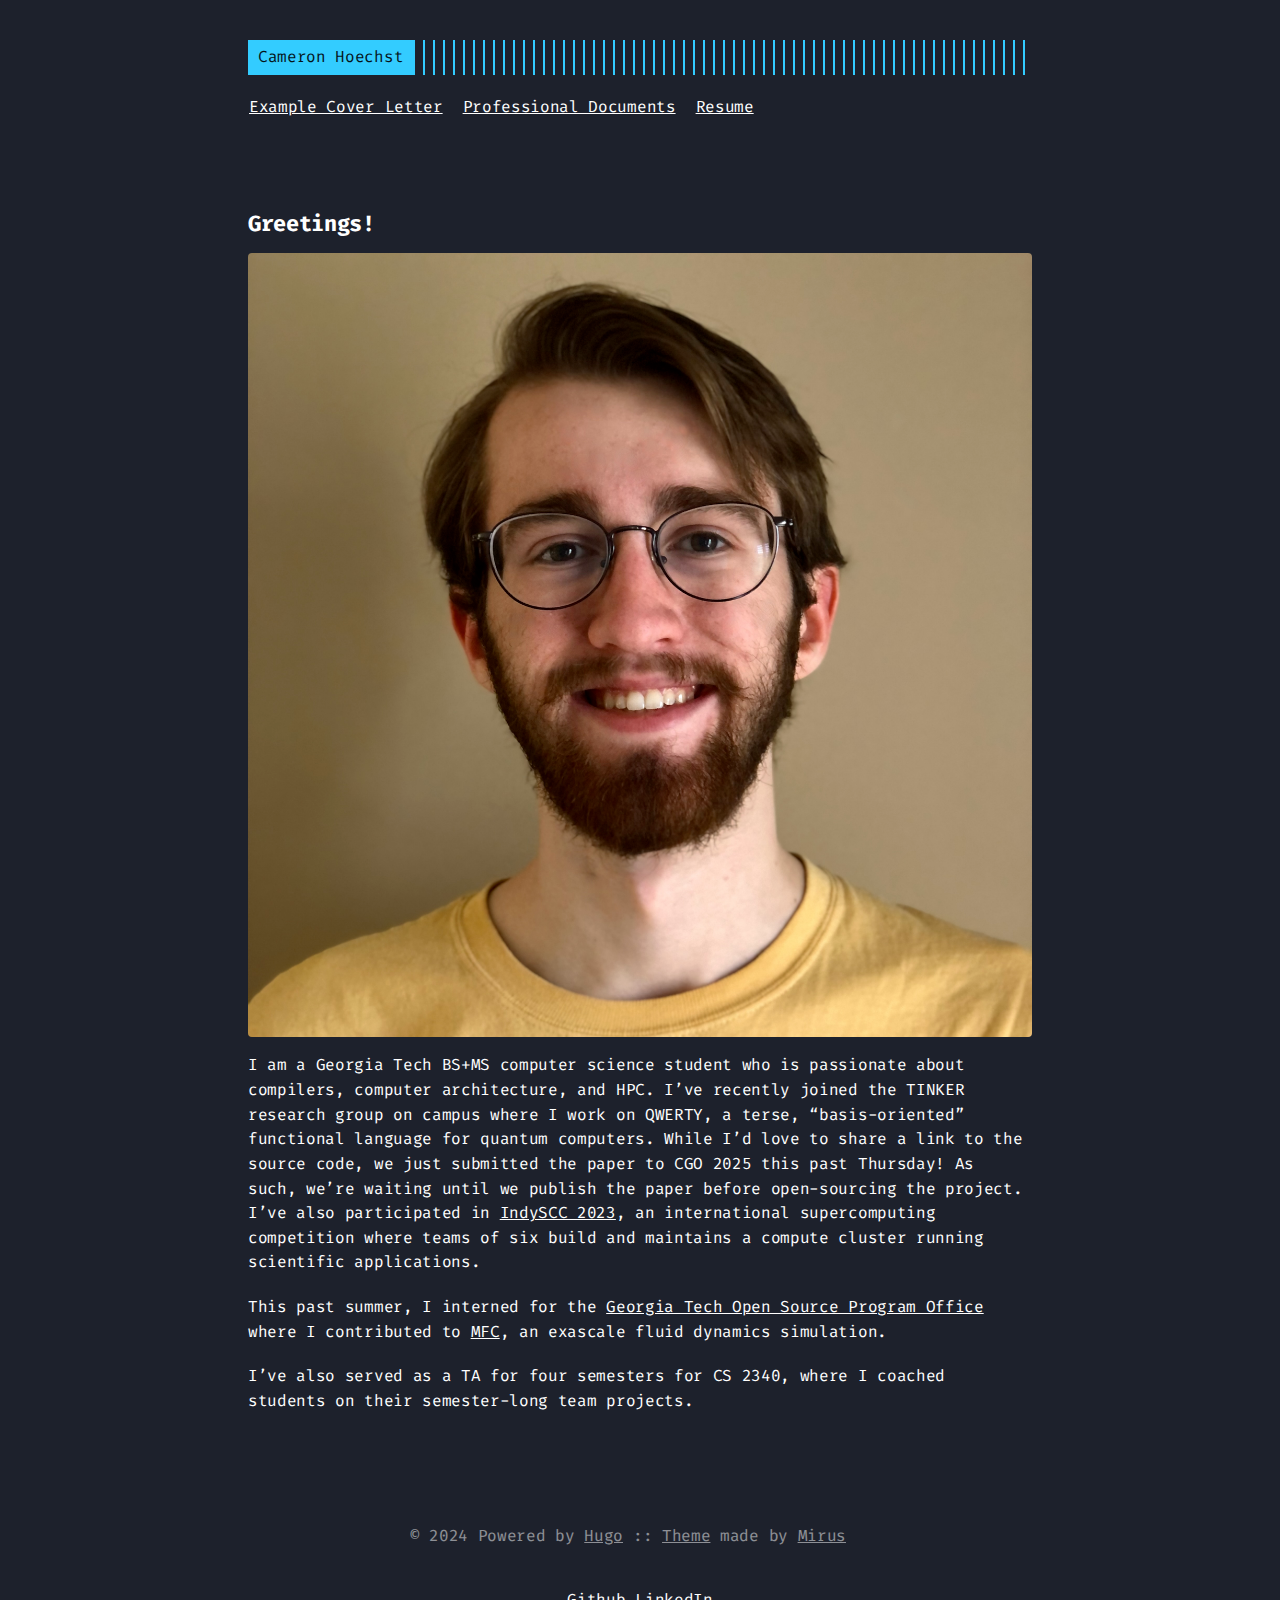
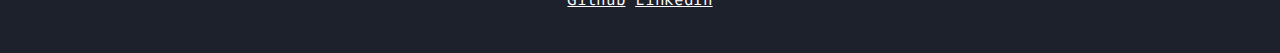
<file: index.html>
<!DOCTYPE html>
<html lang="en">
<head>
	<meta name="generator" content="Hugo 0.134.2">
  
    <title>Cameron Hoechst</title>
  
  <meta http-equiv="content-type" content="text/html; charset=utf-8">
<meta name="viewport" content="width=device-width, initial-scale=1.0">
<meta name="description" content="" />
<meta name="keywords" content="" />

  <meta name="robots" content="noodp" />

<link rel="canonical" href="https://airedaledev.github.io/" />






  
  
  
  
  
  <link rel="stylesheet" href="https://airedaledev.github.io/styles.css">



<link rel="stylesheet" href="https://airedaledev.github.io/style.css">



  <link rel="shortcut icon" href="https://airedaledev.github.io/img/theme-colors/blue.png">
  <link rel="apple-touch-icon" href="https://airedaledev.github.io/img/theme-colors/blue.png">



<meta name="twitter:card" content="summary" />



<meta property="og:locale" content="en" />
<meta property="og:type" content="website" />
<meta property="og:title" content="Cameron Hoechst">
<meta property="og:description" content="" />
<meta property="og:url" content="https://airedaledev.github.io/" />
<meta property="og:site_name" content="Cameron Hoechst" />

  
    <meta property="og:image" content="https://airedaledev.github.io/img/favicon/blue.png">
  

<meta property="og:image:width" content="1200">
<meta property="og:image:height" content="627">


  <meta property="article:published_time" content="2024-09-14 16:45:12 -0400 EDT" />




  <link href="/index.xml" rel="alternate" type="application/rss+xml" title="Cameron Hoechst" />










  


</head>
<body class="blue">




<div class="container center headings--one-size">

  <header class="header">
  <div class="header__inner">
    <div class="header__logo">
      <a href="/">
  <div class="logo">
    Cameron Hoechst
  </div>
</a>

    </div>
    
      <ul class="menu menu--mobile">
  <li class="menu__trigger">Menu&nbsp;▾</li>
  <li>
    <ul class="menu__dropdown">
      
        
          <li><a href="/example_cover_letter">Example Cover Letter</a></li>
        
      
        
          <li><a href="/prof_docs">Professional Documents</a></li>
        
      
        
          <li><a href="/resume">Resume</a></li>
        
      
      
    </ul>
  </li>
</ul>

    
    
  </div>
  
    <nav class="navigation-menu">
  <ul class="navigation-menu__inner menu--desktop">
    
      
        
          <li><a href="/example_cover_letter" >Example Cover Letter</a></li>
        
      
        
          <li><a href="/prof_docs" >Professional Documents</a></li>
        
      
        
          <li><a href="/resume" >Resume</a></li>
        
      
    
  </ul>
</nav>

  
</header>


  <div class="content">
    
  
    <div class="index-content ">
      <h1 id="greetings">Greetings!</h1>

<img src="img/ch.png"  alt="There should be a picture of me here, why isn&#39;t it loading?"  class="left"  style="border-radius: 4px"    />


<p>I am a Georgia Tech BS+MS computer science student who is passionate about compilers, computer architecture, and HPC.
I&rsquo;ve recently joined the TINKER research group on campus where I work on QWERTY, a terse, &ldquo;basis-oriented&rdquo; functional language for quantum computers.
While I&rsquo;d love to share a link to the source code, we just submitted the paper to CGO 2025 this past Thursday! As such, we&rsquo;re waiting until we publish
the paper before open-sourcing the project. I&rsquo;ve also participated in <a href="https://sc23.supercomputing.org/students/indyscc/">IndySCC 2023</a>, an international
supercomputing competition where teams of six build and maintains a compute cluster running scientific applications.</p>
<p>This past summer, I interned for the <a href="https://ospo.cc.gatech.edu/vsip/">Georgia Tech Open Source Program Office</a> where I contributed to <a href="https://mflowcode.github.io">MFC</a>,
an exascale fluid dynamics simulation.</p>
<p>I&rsquo;ve also served as a TA for four semesters for CS 2340, where I coached students on their semester-long team projects.</p>

    </div>
  
  <div class="posts">
    
    

    
    
      
    
    

    

    <div class="pagination">
  <div class="pagination__buttons">
    
    
  </div>
</div>

  </div>

  </div>

  
    <footer class="footer">
  <div class="footer__inner">
    
      <div class="copyright">
        <span>© 2024 Powered by <a href="https://gohugo.io">Hugo</a></span>
    
      <span>:: <a href="https://github.com/mirus-ua/hugo-theme-re-terminal" target="_blank">Theme</a> made by <a href="https://github.com/mirus-ua" target="_blank">Mirus</a></span>
      </div>
  </div>
</footer>






<script type="text/javascript" src="/bundle.min.js"></script>





<center>
    <a href="https://www.github.com/AiredaleDev">Github</a>
    <a href="https://www.linkedin.com/in/cameron-hoechst">LinkedIn</a>
</center>


  
</div>

</body>
</html>
</file>
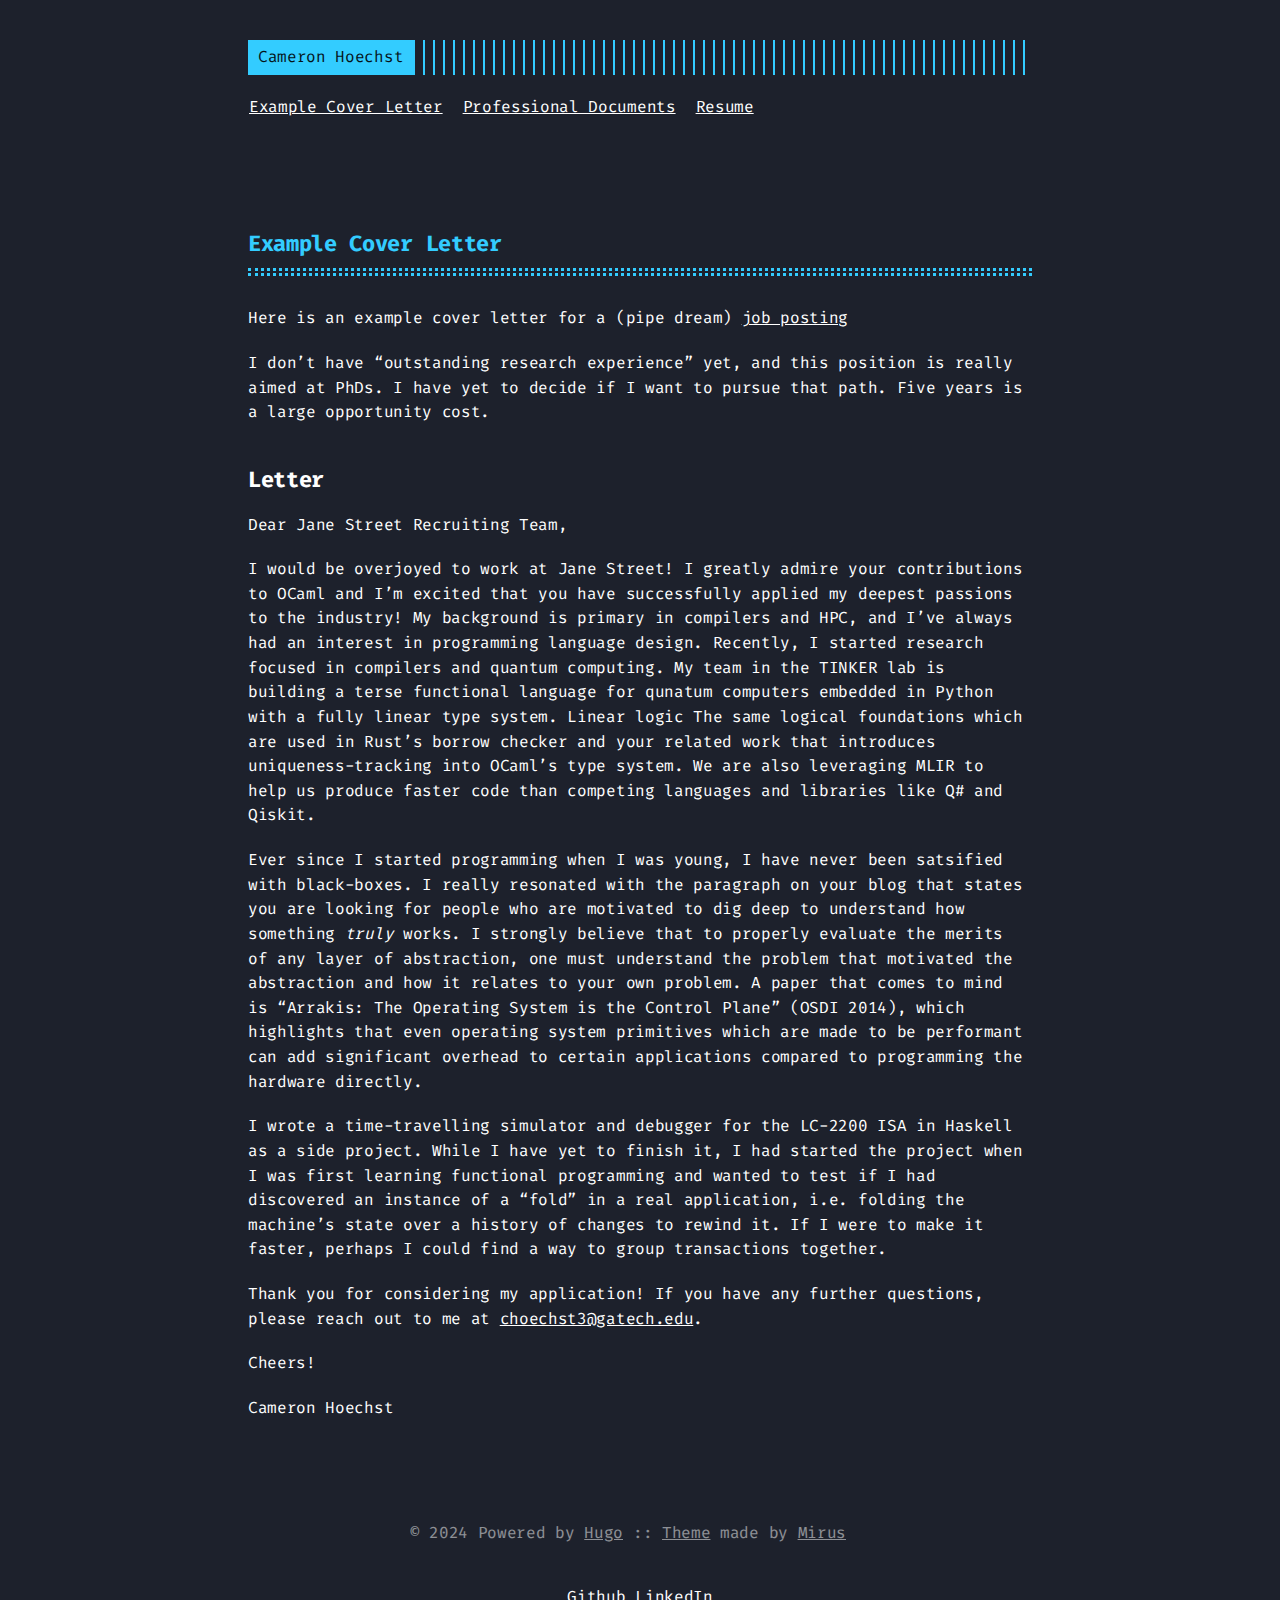
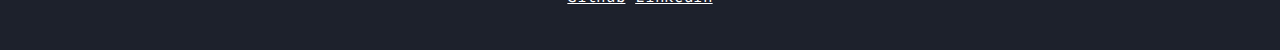
<file: example_cover_letter/index.html>
<!DOCTYPE html>
<html lang="en">
<head>
  
    <title>Example Cover Letter :: Cameron Hoechst</title>
  
  <meta http-equiv="content-type" content="text/html; charset=utf-8">
<meta name="viewport" content="width=device-width, initial-scale=1.0">
<meta name="description" content="Here is an example cover letter for a (pipe dream) job posting
I don&rsquo;t have &ldquo;outstanding research experience&rdquo; yet, and this position is really aimed at PhDs. I have yet to decide if I want to pursue that path. Five years is a large opportunity cost.
Letter Dear Jane Street Recruiting Team,
I would be overjoyed to work at Jane Street! I greatly admire your contributions to OCaml and I&rsquo;m excited that you have successfully applied my deepest passions to the industry! My background is primary in compilers and HPC, and I&rsquo;ve always had an interest in programming language design. Recently, I started research focused in compilers and quantum computing. My team in the TINKER lab is building a terse functional language for qunatum computers embedded in Python with a fully linear type system. Linear logic The same logical foundations which are used in Rust&rsquo;s borrow checker and your related work that introduces uniqueness-tracking into OCaml&rsquo;s type system. We are also leveraging MLIR to help us produce faster code than competing languages and libraries like Q# and Qiskit.
" />
<meta name="keywords" content="" />

  <meta name="robots" content="noodp" />

<link rel="canonical" href="https://airedaledev.github.io/example_cover_letter/" />






  
  
  
  
  
  <link rel="stylesheet" href="https://airedaledev.github.io/styles.css">



<link rel="stylesheet" href="https://airedaledev.github.io/style.css">



  <link rel="shortcut icon" href="https://airedaledev.github.io/img/theme-colors/blue.png">
  <link rel="apple-touch-icon" href="https://airedaledev.github.io/img/theme-colors/blue.png">



<meta name="twitter:card" content="summary" />



<meta property="og:locale" content="en" />
<meta property="og:type" content="article" />
<meta property="og:title" content="Example Cover Letter">
<meta property="og:description" content="Here is an example cover letter for a (pipe dream) job posting
I don&rsquo;t have &ldquo;outstanding research experience&rdquo; yet, and this position is really aimed at PhDs. I have yet to decide if I want to pursue that path. Five years is a large opportunity cost.
Letter Dear Jane Street Recruiting Team,
I would be overjoyed to work at Jane Street! I greatly admire your contributions to OCaml and I&rsquo;m excited that you have successfully applied my deepest passions to the industry! My background is primary in compilers and HPC, and I&rsquo;ve always had an interest in programming language design. Recently, I started research focused in compilers and quantum computing. My team in the TINKER lab is building a terse functional language for qunatum computers embedded in Python with a fully linear type system. Linear logic The same logical foundations which are used in Rust&rsquo;s borrow checker and your related work that introduces uniqueness-tracking into OCaml&rsquo;s type system. We are also leveraging MLIR to help us produce faster code than competing languages and libraries like Q# and Qiskit.
" />
<meta property="og:url" content="https://airedaledev.github.io/example_cover_letter/" />
<meta property="og:site_name" content="Cameron Hoechst" />

  
    <meta property="og:image" content="https://airedaledev.github.io/img/favicon/blue.png">
  

<meta property="og:image:width" content="1200">
<meta property="og:image:height" content="627">














  


</head>
<body class="blue">




<div class="container center headings--one-size">

  <header class="header">
  <div class="header__inner">
    <div class="header__logo">
      <a href="/">
  <div class="logo">
    Cameron Hoechst
  </div>
</a>

    </div>
    
      <ul class="menu menu--mobile">
  <li class="menu__trigger">Menu&nbsp;▾</li>
  <li>
    <ul class="menu__dropdown">
      
        
          <li><a href="/example_cover_letter">Example Cover Letter</a></li>
        
      
        
          <li><a href="/prof_docs">Professional Documents</a></li>
        
      
        
          <li><a href="/resume">Resume</a></li>
        
      
      
    </ul>
  </li>
</ul>

    
    
  </div>
  
    <nav class="navigation-menu">
  <ul class="navigation-menu__inner menu--desktop">
    
      
        
          <li><a href="/example_cover_letter" >Example Cover Letter</a></li>
        
      
        
          <li><a href="/prof_docs" >Professional Documents</a></li>
        
      
        
          <li><a href="/resume" >Resume</a></li>
        
      
    
  </ul>
</nav>

  
</header>


  <div class="content">
    
<article class="post">
  <h1 class="post-title">
    <a href="https://airedaledev.github.io/example_cover_letter/">Example Cover Letter</a>
  </h1>
  <div class="post-meta">
    
</div>

  
  



  

  <div class="post-content"><div>
        <p>Here is an example cover letter for a (pipe dream) <a href="https://www.janestreet.com/join-jane-street/position/5869205002/">job posting</a></p>
<p>I don&rsquo;t have &ldquo;outstanding research experience&rdquo; yet, and this position is really aimed at PhDs.
I have yet to decide if I want to pursue that path. Five years is a large opportunity cost.</p>
<h2 id="letter">Letter<a href="#letter" class="hanchor" ariaLabel="Anchor">&#8983;</a> </h2>
<p>Dear Jane Street Recruiting Team,</p>
<p>I would be overjoyed to work at Jane Street! I greatly admire your contributions to OCaml and I&rsquo;m excited that you have successfully
applied my deepest passions to the industry!
My background is primary in compilers and HPC, and I&rsquo;ve always had an interest in programming language design.
Recently, I started research focused in compilers and quantum computing. My team in the TINKER lab is building
a terse functional language for qunatum computers embedded in Python with a fully linear type system.
Linear logic The same logical foundations which are used in Rust&rsquo;s borrow checker and your related work
that introduces uniqueness-tracking into OCaml&rsquo;s type system. We are also leveraging MLIR to help us produce faster code than
competing languages and libraries like Q# and Qiskit.</p>
<p>Ever since I started programming when I was young, I have never been satsified with black-boxes. I really resonated with the paragraph
on your blog that states you are looking for people who are motivated to dig deep to understand how something <em>truly</em> works. I strongly
believe that to properly evaluate the merits of any layer of abstraction, one must understand the problem that motivated the abstraction
and how it relates to your own problem. A paper that comes to mind is &ldquo;Arrakis: The Operating System is the Control Plane&rdquo; (OSDI 2014), which highlights
that even operating system primitives which are made to be performant can add significant overhead to certain applications compared to
programming the hardware directly.</p>
<p>I wrote a time-travelling simulator and debugger for the LC-2200 ISA in Haskell as a side project. While I have yet to finish it, I had started
the project when I was first learning functional programming and wanted to test if I had discovered an instance of a &ldquo;fold&rdquo; in a real application,
i.e. folding the machine&rsquo;s state over a history of changes to rewind it. If I were to make it faster, perhaps I could find a way to group transactions together.</p>
<p>Thank you for considering my application! If you have any further questions, please reach out to me at <a href="mailto:choechst3@gatech.edu">choechst3@gatech.edu</a>.</p>
<p>Cheers!</p>
<p>Cameron Hoechst</p>

      </div></div>

  

  
    

  
</article>

  </div>

  
    <footer class="footer">
  <div class="footer__inner">
    
      <div class="copyright">
        <span>© 2024 Powered by <a href="https://gohugo.io">Hugo</a></span>
    
      <span>:: <a href="https://github.com/mirus-ua/hugo-theme-re-terminal" target="_blank">Theme</a> made by <a href="https://github.com/mirus-ua" target="_blank">Mirus</a></span>
      </div>
  </div>
</footer>






<script type="text/javascript" src="/bundle.min.js"></script>





<center>
    <a href="https://www.github.com/AiredaleDev">Github</a>
    <a href="https://www.linkedin.com/in/cameron-hoechst">LinkedIn</a>
</center>


  
</div>

</body>
</html>
</file>
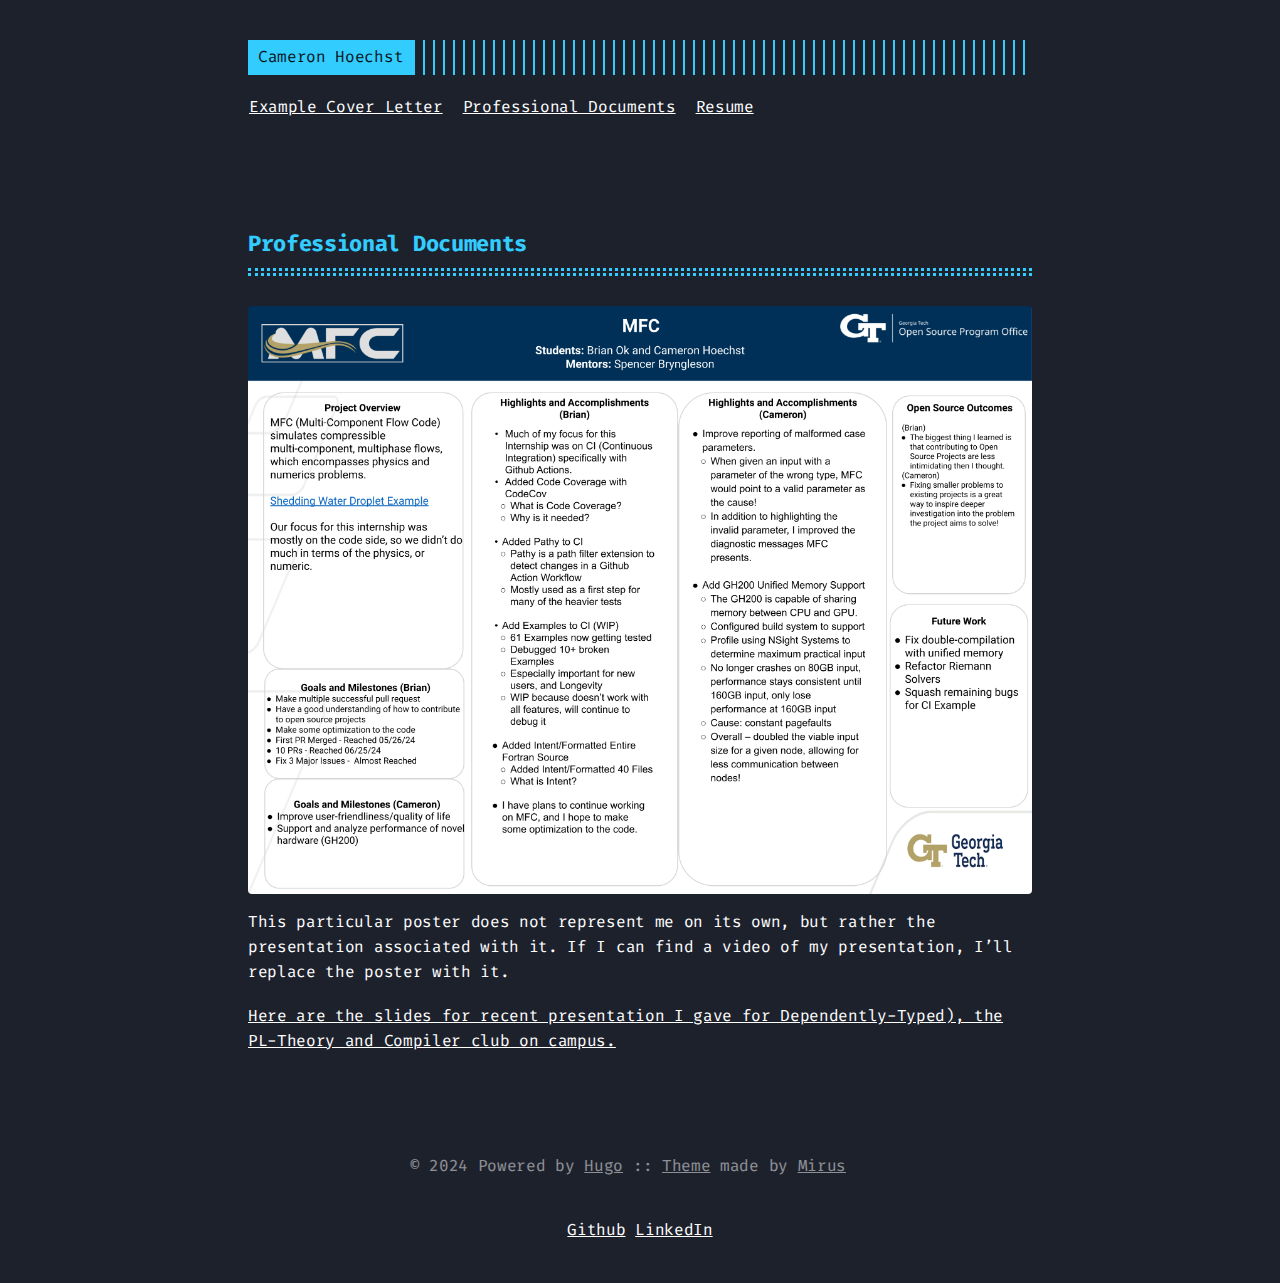
<file: prof_docs/index.html>
<!DOCTYPE html>
<html lang="en">
<head>
  
    <title>Professional Documents :: Cameron Hoechst</title>
  
  <meta http-equiv="content-type" content="text/html; charset=utf-8">
<meta name="viewport" content="width=device-width, initial-scale=1.0">
<meta name="description" content=" This particular poster does not represent me on its own, but rather the presentation associated with it. If I can find a video of my presentation, I&rsquo;ll replace the poster with it.
Here are the slides for recent presentation I gave for Dependently-Typed), the PL-Theory and Compiler club on campus.
" />
<meta name="keywords" content="" />

  <meta name="robots" content="noodp" />

<link rel="canonical" href="https://airedaledev.github.io/prof_docs/" />






  
  
  
  
  
  <link rel="stylesheet" href="https://airedaledev.github.io/styles.css">



<link rel="stylesheet" href="https://airedaledev.github.io/style.css">



  <link rel="shortcut icon" href="https://airedaledev.github.io/img/theme-colors/blue.png">
  <link rel="apple-touch-icon" href="https://airedaledev.github.io/img/theme-colors/blue.png">



<meta name="twitter:card" content="summary" />



<meta property="og:locale" content="en" />
<meta property="og:type" content="article" />
<meta property="og:title" content="Professional Documents">
<meta property="og:description" content=" This particular poster does not represent me on its own, but rather the presentation associated with it. If I can find a video of my presentation, I&rsquo;ll replace the poster with it.
Here are the slides for recent presentation I gave for Dependently-Typed), the PL-Theory and Compiler club on campus.
" />
<meta property="og:url" content="https://airedaledev.github.io/prof_docs/" />
<meta property="og:site_name" content="Cameron Hoechst" />

  
    <meta property="og:image" content="https://airedaledev.github.io/img/favicon/blue.png">
  

<meta property="og:image:width" content="1200">
<meta property="og:image:height" content="627">














  


</head>
<body class="blue">




<div class="container center headings--one-size">

  <header class="header">
  <div class="header__inner">
    <div class="header__logo">
      <a href="/">
  <div class="logo">
    Cameron Hoechst
  </div>
</a>

    </div>
    
      <ul class="menu menu--mobile">
  <li class="menu__trigger">Menu&nbsp;▾</li>
  <li>
    <ul class="menu__dropdown">
      
        
          <li><a href="/example_cover_letter">Example Cover Letter</a></li>
        
      
        
          <li><a href="/prof_docs">Professional Documents</a></li>
        
      
        
          <li><a href="/resume">Resume</a></li>
        
      
      
    </ul>
  </li>
</ul>

    
    
  </div>
  
    <nav class="navigation-menu">
  <ul class="navigation-menu__inner menu--desktop">
    
      
        
          <li><a href="/example_cover_letter" >Example Cover Letter</a></li>
        
      
        
          <li><a href="/prof_docs" >Professional Documents</a></li>
        
      
        
          <li><a href="/resume" >Resume</a></li>
        
      
    
  </ul>
</nav>

  
</header>


  <div class="content">
    
<article class="post">
  <h1 class="post-title">
    <a href="https://airedaledev.github.io/prof_docs/">Professional Documents</a>
  </h1>
  <div class="post-meta">
    
</div>

  
  



  

  <div class="post-content"><div>
        
<img src="../img/ospo_poster.png"  alt="My poster should be here... is it not loading?"  class="left"  style="border-radius: 4px"    />


<p>This particular poster does not represent me on its own, but rather the presentation associated with it.
If I can find a video of my presentation, I&rsquo;ll replace the poster with it.</p>
<p><a href="https://docs.google.com/presentation/d/1nvGP49E6-fUlYOcYq-CBz1M-m2AVBIUCGbBIHqc6SCI/edit#slide=id.g300b7276ea5_0_148">Here are the slides for recent presentation I gave for Dependently-Typed), the PL-Theory and Compiler club on campus.</a></p>

      </div></div>

  

  
    

  
</article>

  </div>

  
    <footer class="footer">
  <div class="footer__inner">
    
      <div class="copyright">
        <span>© 2024 Powered by <a href="https://gohugo.io">Hugo</a></span>
    
      <span>:: <a href="https://github.com/mirus-ua/hugo-theme-re-terminal" target="_blank">Theme</a> made by <a href="https://github.com/mirus-ua" target="_blank">Mirus</a></span>
      </div>
  </div>
</footer>






<script type="text/javascript" src="/bundle.min.js"></script>





<center>
    <a href="https://www.github.com/AiredaleDev">Github</a>
    <a href="https://www.linkedin.com/in/cameron-hoechst">LinkedIn</a>
</center>


  
</div>

</body>
</html>
</file>
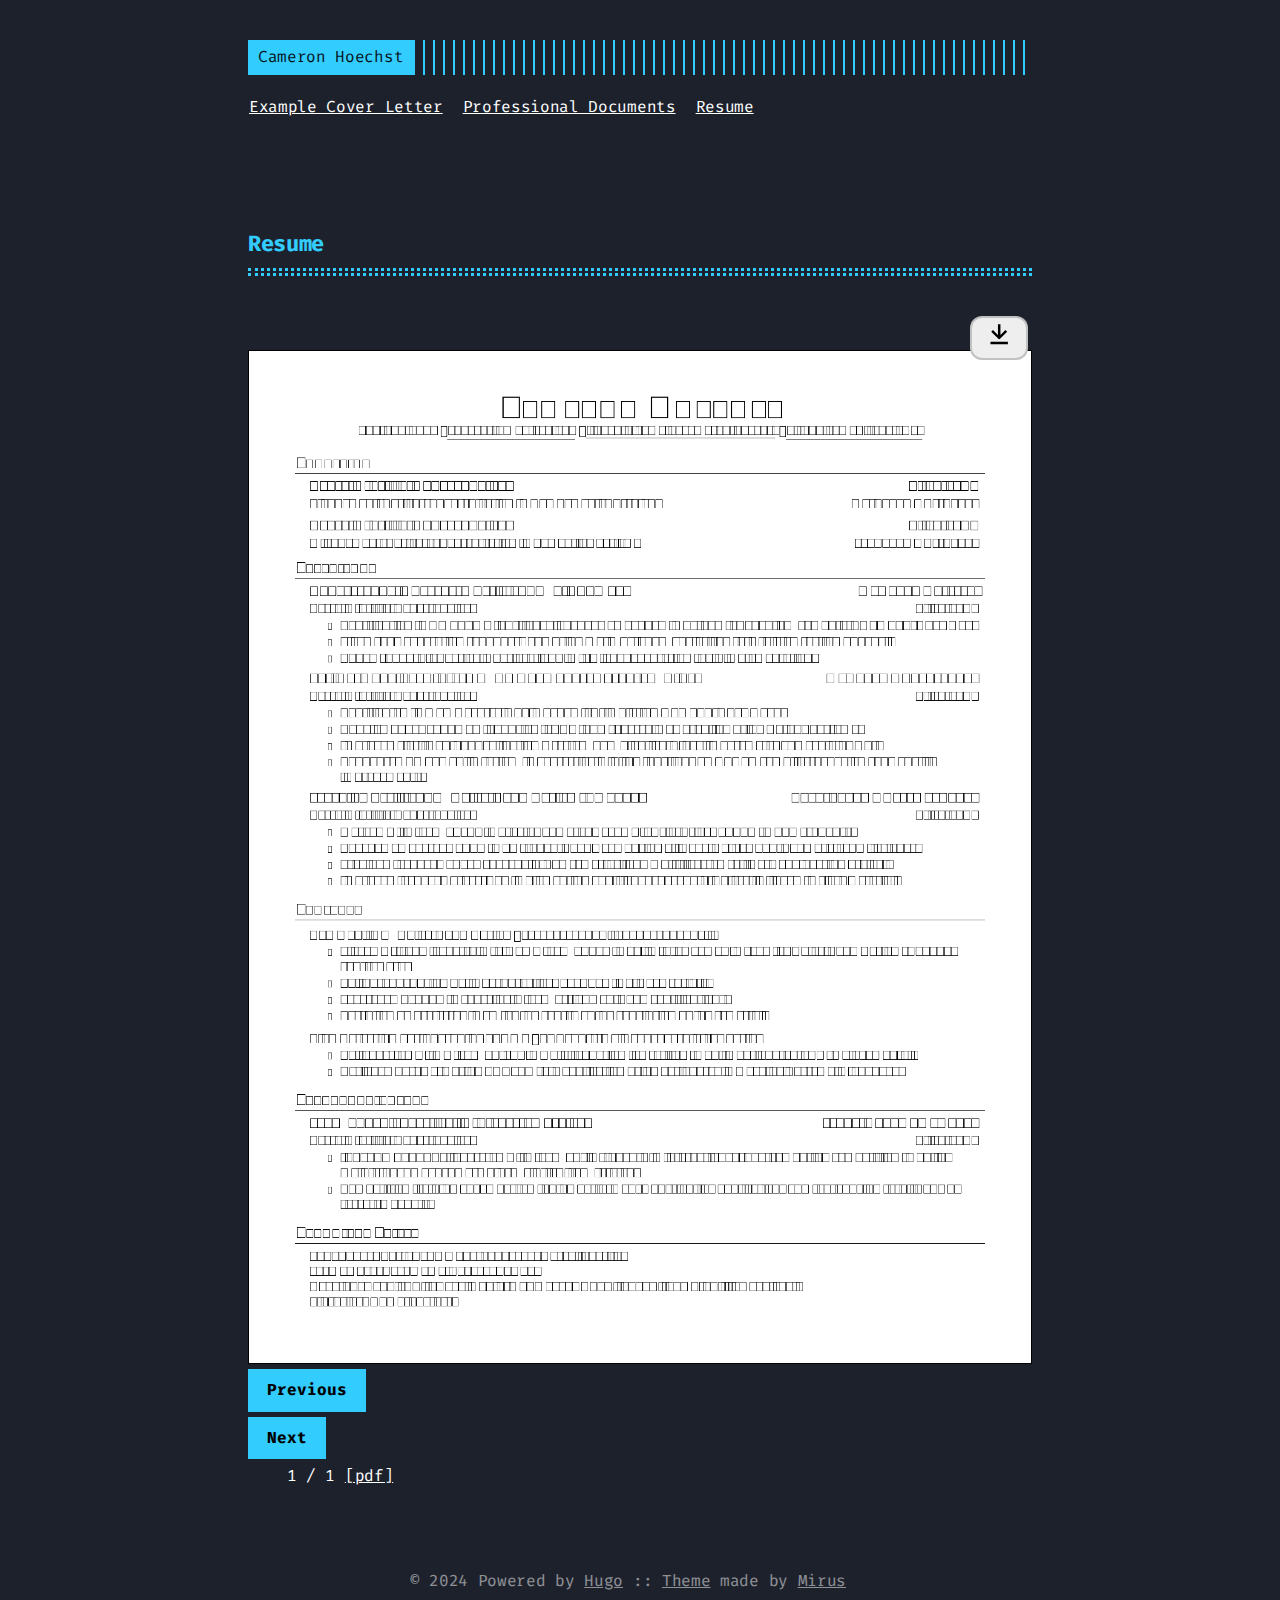
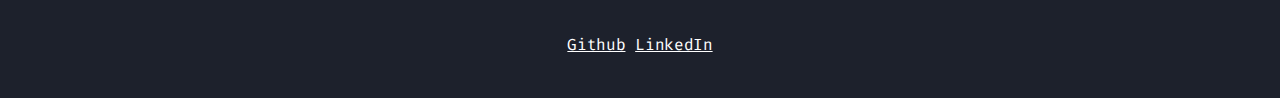
<file: resume/index.html>
<!DOCTYPE html>
<html lang="en">
<head>
  
    <title>Resume :: Cameron Hoechst</title>
  
  <meta http-equiv="content-type" content="text/html; charset=utf-8">
<meta name="viewport" content="width=device-width, initial-scale=1.0">
<meta name="description" content=" Previous Next &nbsp; &nbsp; / [pdf] View the PDF file here. " />
<meta name="keywords" content="" />

  <meta name="robots" content="noodp" />

<link rel="canonical" href="https://airedaledev.github.io/resume/" />






  
  
  
  
  
  <link rel="stylesheet" href="https://airedaledev.github.io/styles.css">



<link rel="stylesheet" href="https://airedaledev.github.io/style.css">



  <link rel="shortcut icon" href="https://airedaledev.github.io/img/theme-colors/blue.png">
  <link rel="apple-touch-icon" href="https://airedaledev.github.io/img/theme-colors/blue.png">



<meta name="twitter:card" content="summary" />



<meta property="og:locale" content="en" />
<meta property="og:type" content="article" />
<meta property="og:title" content="Resume">
<meta property="og:description" content=" Previous Next &nbsp; &nbsp; / [pdf] View the PDF file here. " />
<meta property="og:url" content="https://airedaledev.github.io/resume/" />
<meta property="og:site_name" content="Cameron Hoechst" />

  
    <meta property="og:image" content="https://airedaledev.github.io/img/favicon/blue.png">
  

<meta property="og:image:width" content="1200">
<meta property="og:image:height" content="627">














  


</head>
<body class="blue">




<div class="container center headings--one-size">

  <header class="header">
  <div class="header__inner">
    <div class="header__logo">
      <a href="/">
  <div class="logo">
    Cameron Hoechst
  </div>
</a>

    </div>
    
      <ul class="menu menu--mobile">
  <li class="menu__trigger">Menu&nbsp;▾</li>
  <li>
    <ul class="menu__dropdown">
      
        
          <li><a href="/example_cover_letter">Example Cover Letter</a></li>
        
      
        
          <li><a href="/prof_docs">Professional Documents</a></li>
        
      
        
          <li><a href="/resume">Resume</a></li>
        
      
      
    </ul>
  </li>
</ul>

    
    
  </div>
  
    <nav class="navigation-menu">
  <ul class="navigation-menu__inner menu--desktop">
    
      
        
          <li><a href="/example_cover_letter" >Example Cover Letter</a></li>
        
      
        
          <li><a href="/prof_docs" >Professional Documents</a></li>
        
      
        
          <li><a href="/resume" >Resume</a></li>
        
      
    
  </ul>
</nav>

  
</header>


  <div class="content">
    
<article class="post">
  <h1 class="post-title">
    <a href="https://airedaledev.github.io/resume/">Resume</a>
  </h1>
  <div class="post-meta">
    
</div>

  
  



  

  <div class="post-content"><div>
        <script type="text/javascript" src= '/js/pdf-js/build/pdf.js'></script>

<style>
  #embed-pdf-container {
    position: relative;
    width: 100%;
    height: auto;
    min-height: 20vh;
     
  }
  
  .pdf-canvas {
    border: 1px solid black;
    direction: ltr;
    width: 100%;
    height: auto;
    display: none;
  }
  
  #the-canvas {
    border: 1px solid black;
    direction: ltr;
    width: 100%;
    height: auto;
    display: none;
  }
  
  
  .pdf-loadingWrapper {
    display: none;
    justify-content: center;
    align-items: center;
    width: 100%;
    height: 350px;
  }
  
  .pdf-loading {
    display: inline-block;
    width: 50px;
    height: 50px;
    border: 3px solid #d2d0d0;;
    border-radius: 50%;
    border-top-color: #383838;
    animation: spin 1s ease-in-out infinite;
    -webkit-animation: spin 1s ease-in-out infinite;
  }
  
  
  
  
  
  #overlayText {
    word-wrap: break-word;
    display: grid;
    justify-content: end;
  }
  
  #overlayText a {
    position: relative;
    top: 10px;
    right: 4px;
    color: #000;
    margin: auto;
    background-color: #eeeeee;
    padding: 0.3em 1em;
    border: solid 2px;
    border-radius: 12px;
    border-color: #00000030;
    text-decoration: none;
  }
  
  #overlayText svg {
    height: clamp(1em, 2vw, 1.4em);
    width:  clamp(1em, 2vw, 1.4em);
  }
  
  
  
  @keyframes spin {
    to { -webkit-transform: rotate(360deg); }
  }
  @-webkit-keyframes spin {
    to { -webkit-transform: rotate(360deg); }
  }
  </style><div class="embed-pdf-container" id="embed-pdf-container-ed2e396a">
    <div class="pdf-loadingWrapper" id="pdf-loadingWrapper-ed2e396a">
        <div class="pdf-loading" id="pdf-loading-ed2e396a"></div>
    </div>
    <div id="overlayText">
      <a href="../pdf/resume.pdf" aria-label="Download" download>
        <svg aria-hidden="true" xmlns="http://www.w3.org/2000/svg" viewBox="0 0 18 18">
            <path d="M9 13c.3 0 .5-.1.7-.3L15.4 7 14 5.6l-4 4V1H8v8.6l-4-4L2.6 7l5.7 5.7c.2.2.4.3.7.3zm-7 2h14v2H2z" />
        </svg>
      </a>
    </div>
    <canvas class="pdf-canvas" id="pdf-canvas-ed2e396a"></canvas>
</div>

<div class="pdf-paginator" id="pdf-paginator-ed2e396a">
    <button id="pdf-prev-ed2e396a">Previous</button>
    <button id="pdf-next-ed2e396a">Next</button> &nbsp; &nbsp;
    <span>
      <span class="pdf-pagenum" id="pdf-pagenum-ed2e396a"></span> / <span class="pdf-pagecount" id="pdf-pagecount-ed2e396a"></span>
    </span>
    <a class="pdf-source" id="pdf-source-ed2e396a" href="../pdf/resume.pdf">[pdf]</a>
</div>

<noscript>
View the PDF file <a class="pdf-source" id="pdf-source-noscript-ed2e396a" href="../pdf/resume.pdf">here</a>.
</noscript>

<script type="text/javascript">
    (function(){
    var url = '..\/pdf\/resume.pdf';

    var hidePaginator = "true" === "true";
    var hideLoader = "" === "true";
    var selectedPageNum = parseInt("") || 1;

    
    var pdfjsLib = window['pdfjs-dist/build/pdf'];

    
    if (pdfjsLib.GlobalWorkerOptions.workerSrc == '')
      pdfjsLib.GlobalWorkerOptions.workerSrc = "https:\/\/airedaledev.github.io\/" + 'js/pdf-js/build/pdf.worker.js';

    
    var pdfDoc = null,
        pageNum = selectedPageNum,
        pageRendering = false,
        pageNumPending = null,
        scale = 3,
        canvas = document.getElementById('pdf-canvas-ed2e396a'),
        ctx = canvas.getContext('2d'),
        paginator = document.getElementById("pdf-paginator-ed2e396a"),
        loadingWrapper = document.getElementById('pdf-loadingWrapper-ed2e396a');


    
    showPaginator();
    showLoader();

    

    function renderPage(num) {
      pageRendering = true;
      
      pdfDoc.getPage(num).then(function(page) {
        var viewport = page.getViewport({scale: scale});
        canvas.height = viewport.height;
        canvas.width = viewport.width;

        
        var renderContext = {
          canvasContext: ctx,
          viewport: viewport
        };
        var renderTask = page.render(renderContext);

        
        renderTask.promise.then(function() {
          pageRendering = false;
          showContent();

          if (pageNumPending !== null) {
            
            renderPage(pageNumPending);
            pageNumPending = null;
          }
        });
      });

      
      document.getElementById('pdf-pagenum-ed2e396a').textContent = num;
    }

    

    function showContent() {
      loadingWrapper.style.display = 'none';
      canvas.style.display = 'block';
    }

    

    function showLoader() {
      if(hideLoader) return
      loadingWrapper.style.display = 'flex';
      canvas.style.display = 'none';
    }

    

    function showPaginator() {
      if(hidePaginator) return
      paginator.style.display = 'block';
    }

    

    function queueRenderPage(num) {
      if (pageRendering) {
        pageNumPending = num;
      } else {
        renderPage(num);
      }
    }

    

    function onPrevPage() {
      if (pageNum <= 1) {
        return;
      }
      pageNum--;
      queueRenderPage(pageNum);
    }
    document.getElementById('pdf-prev-ed2e396a').addEventListener('click', onPrevPage);

    

    function onNextPage() {
      if (pageNum >= pdfDoc.numPages) {
        return;
      }
      pageNum++;
      queueRenderPage(pageNum);
    }
    document.getElementById('pdf-next-ed2e396a').addEventListener('click', onNextPage);

    

    pdfjsLib.getDocument(url).promise.then(function(pdfDoc_) {
      pdfDoc = pdfDoc_;
      var numPages = pdfDoc.numPages;
      document.getElementById('pdf-pagecount-ed2e396a').textContent = numPages;

      
      if(pageNum > numPages) {
        pageNum = numPages
      }

      
      renderPage(pageNum);
    });
    })();
</script>


      </div></div>

  

  
    

  
</article>

  </div>

  
    <footer class="footer">
  <div class="footer__inner">
    
      <div class="copyright">
        <span>© 2024 Powered by <a href="https://gohugo.io">Hugo</a></span>
    
      <span>:: <a href="https://github.com/mirus-ua/hugo-theme-re-terminal" target="_blank">Theme</a> made by <a href="https://github.com/mirus-ua" target="_blank">Mirus</a></span>
      </div>
  </div>
</footer>






<script type="text/javascript" src="/bundle.min.js"></script>





<center>
    <a href="https://www.github.com/AiredaleDev">Github</a>
    <a href="https://www.linkedin.com/in/cameron-hoechst">LinkedIn</a>
</center>


  
</div>

</body>
</html>
</file>
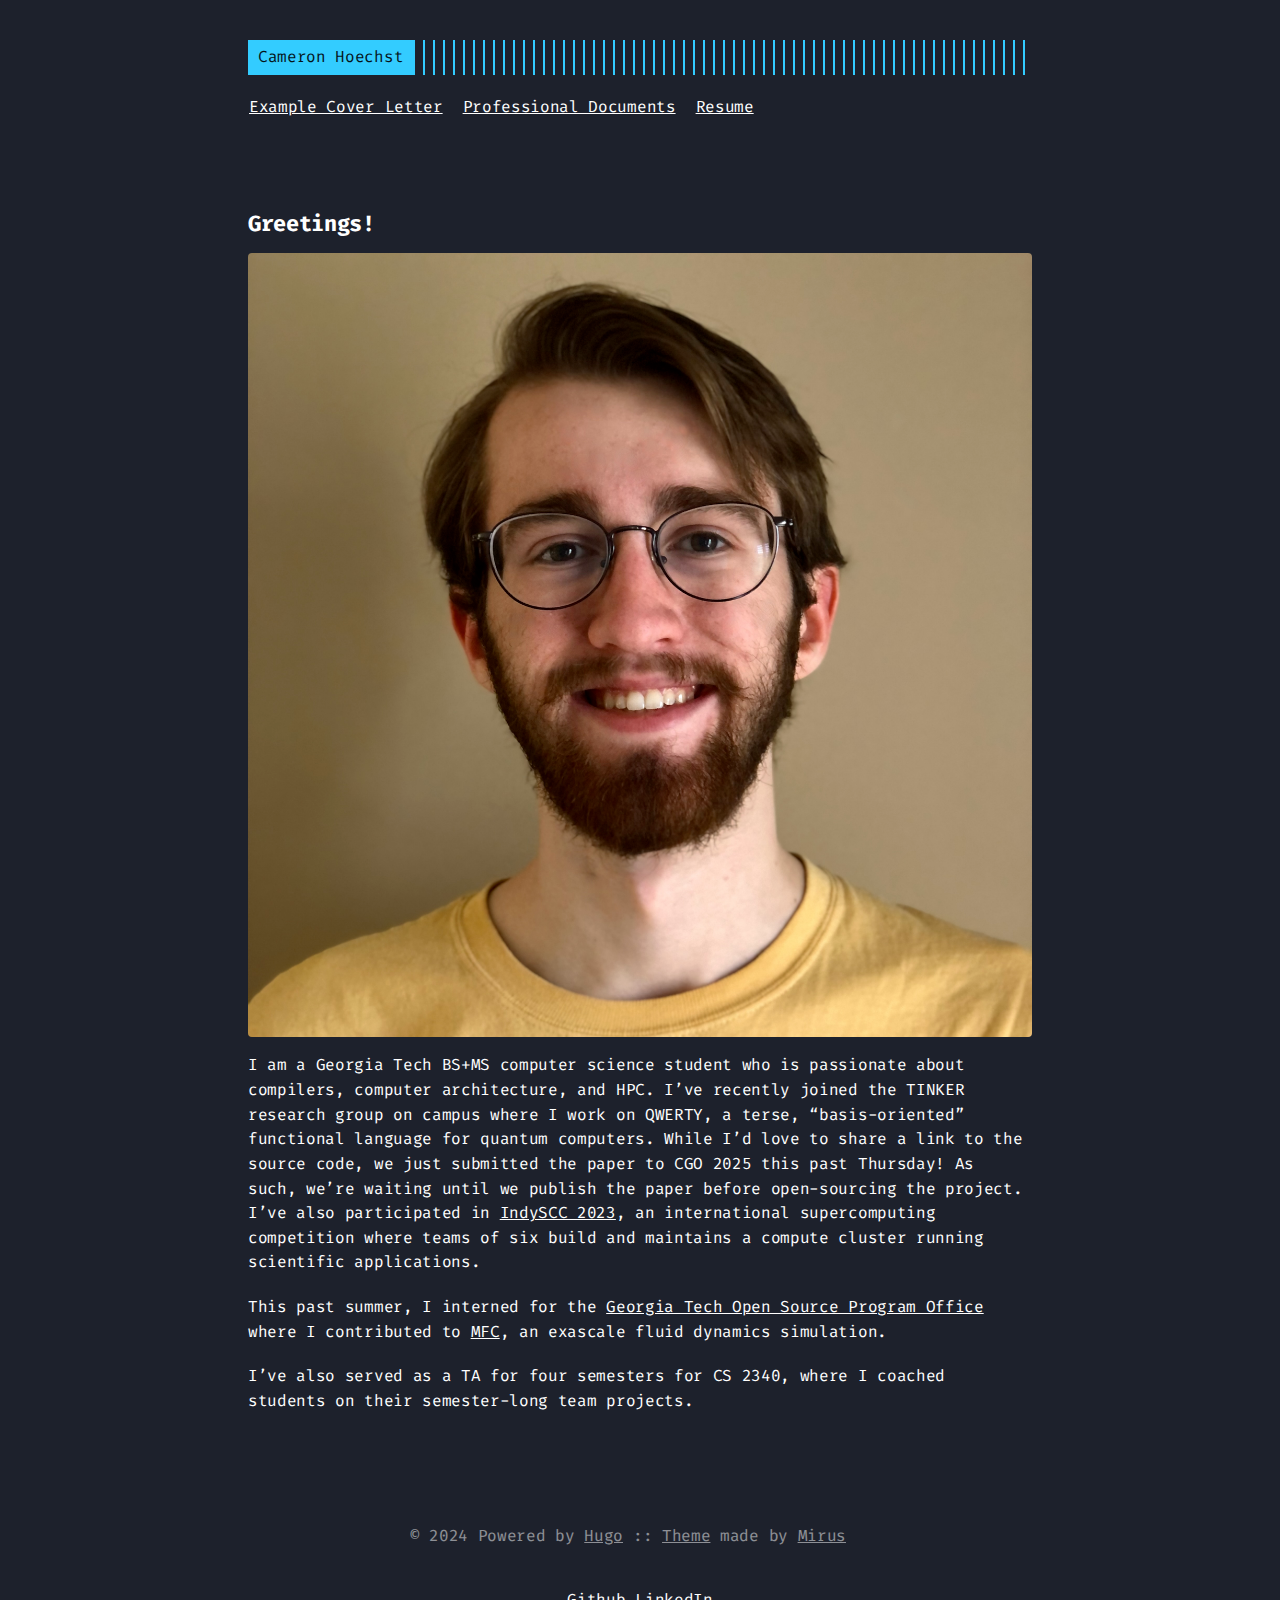
<file: page/1/index.html>
<!DOCTYPE html>
<html lang="en">
  <head>
    <title>https://airedaledev.github.io/</title>
    <link rel="canonical" href="https://airedaledev.github.io/">
    <meta name="robots" content="noindex">
    <meta charset="utf-8">
    <meta http-equiv="refresh" content="0; url=https://airedaledev.github.io/">
  </head>
</html>
</file>
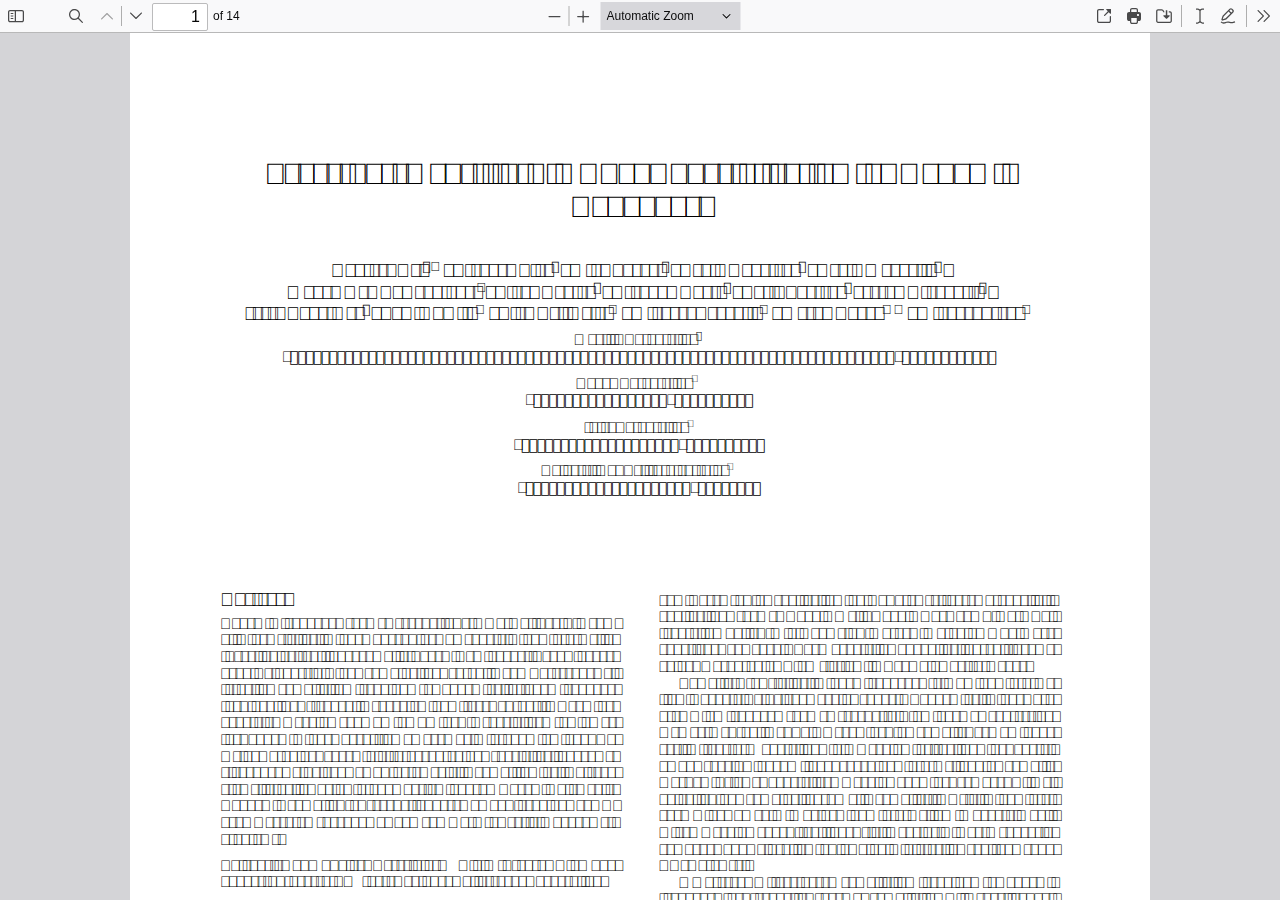
<file: js/pdf-js/web/viewer.html>
<!DOCTYPE html>
<!--
Copyright 2012 Mozilla Foundation

Licensed under the Apache License, Version 2.0 (the "License");
you may not use this file except in compliance with the License.
You may obtain a copy of the License at

    http://www.apache.org/licenses/LICENSE-2.0

Unless required by applicable law or agreed to in writing, software
distributed under the License is distributed on an "AS IS" BASIS,
WITHOUT WARRANTIES OR CONDITIONS OF ANY KIND, either express or implied.
See the License for the specific language governing permissions and
limitations under the License.

Adobe CMap resources are covered by their own copyright but the same license:

    Copyright 1990-2015 Adobe Systems Incorporated.

See https://github.com/adobe-type-tools/cmap-resources
-->
<html dir="ltr" mozdisallowselectionprint>
  <head>
    <meta charset="utf-8">
    <meta name="viewport" content="width=device-width, initial-scale=1, maximum-scale=1">
    <meta name="google" content="notranslate">
    <title>PDF.js viewer</title>

    <link rel="stylesheet" href="viewer.css">

<!-- This snippet is used in production (included from viewer.html) -->
<link rel="resource" type="application/l10n" href="locale/locale.properties">
<script src="../build/pdf.js"></script>

  <script src="viewer.js"></script>

  </head>

  <body tabindex="1">
    <div id="outerContainer">

      <div id="sidebarContainer">
        <div id="toolbarSidebar">
          <div id="toolbarSidebarLeft">
            <div id="sidebarViewButtons" class="splitToolbarButton toggled" role="radiogroup">
              <button id="viewThumbnail" class="toolbarButton toggled" title="Show Thumbnails" tabindex="2" data-l10n-id="thumbs" role="radio" aria-checked="true" aria-controls="thumbnailView">
                 <span data-l10n-id="thumbs_label">Thumbnails</span>
              </button>
              <button id="viewOutline" class="toolbarButton" title="Show Document Outline (double-click to expand/collapse all items)" tabindex="3" data-l10n-id="document_outline" role="radio" aria-checked="false" aria-controls="outlineView">
                 <span data-l10n-id="document_outline_label">Document Outline</span>
              </button>
              <button id="viewAttachments" class="toolbarButton" title="Show Attachments" tabindex="4" data-l10n-id="attachments" role="radio" aria-checked="false" aria-controls="attachmentsView">
                 <span data-l10n-id="attachments_label">Attachments</span>
              </button>
              <button id="viewLayers" class="toolbarButton" title="Show Layers (double-click to reset all layers to the default state)" tabindex="5" data-l10n-id="layers" role="radio" aria-checked="false" aria-controls="layersView">
                 <span data-l10n-id="layers_label">Layers</span>
              </button>
            </div>
          </div>

          <div id="toolbarSidebarRight">
            <div id="outlineOptionsContainer" class="hidden">
              <div class="verticalToolbarSeparator"></div>

              <button id="currentOutlineItem" class="toolbarButton" disabled="disabled" title="Find Current Outline Item" tabindex="6" data-l10n-id="current_outline_item">
                <span data-l10n-id="current_outline_item_label">Current Outline Item</span>
              </button>
            </div>
          </div>
        </div>
        <div id="sidebarContent">
          <div id="thumbnailView">
          </div>
          <div id="outlineView" class="hidden">
          </div>
          <div id="attachmentsView" class="hidden">
          </div>
          <div id="layersView" class="hidden">
          </div>
        </div>
        <div id="sidebarResizer"></div>
      </div>  <!-- sidebarContainer -->

      <div id="mainContainer">
        <div class="findbar hidden doorHanger" id="findbar">
          <div id="findbarInputContainer">
            <input id="findInput" class="toolbarField" title="Find" placeholder="Find in document…" tabindex="91" data-l10n-id="find_input" aria-invalid="false">
            <div class="splitToolbarButton">
              <button id="findPrevious" class="toolbarButton" title="Find the previous occurrence of the phrase" tabindex="92" data-l10n-id="find_previous">
                <span data-l10n-id="find_previous_label">Previous</span>
              </button>
              <div class="splitToolbarButtonSeparator"></div>
              <button id="findNext" class="toolbarButton" title="Find the next occurrence of the phrase" tabindex="93" data-l10n-id="find_next">
                <span data-l10n-id="find_next_label">Next</span>
              </button>
            </div>
          </div>

          <div id="findbarOptionsOneContainer">
            <input type="checkbox" id="findHighlightAll" class="toolbarField" tabindex="94">
            <label for="findHighlightAll" class="toolbarLabel" data-l10n-id="find_highlight">Highlight All</label>
            <input type="checkbox" id="findMatchCase" class="toolbarField" tabindex="95">
            <label for="findMatchCase" class="toolbarLabel" data-l10n-id="find_match_case_label">Match Case</label>
          </div>
          <div id="findbarOptionsTwoContainer">
            <input type="checkbox" id="findMatchDiacritics" class="toolbarField" tabindex="96">
            <label for="findMatchDiacritics" class="toolbarLabel" data-l10n-id="find_match_diacritics_label">Match Diacritics</label>
            <input type="checkbox" id="findEntireWord" class="toolbarField" tabindex="97">
            <label for="findEntireWord" class="toolbarLabel" data-l10n-id="find_entire_word_label">Whole Words</label>
          </div>

          <div id="findbarMessageContainer" aria-live="polite">
            <span id="findResultsCount" class="toolbarLabel"></span>
            <span id="findMsg" class="toolbarLabel"></span>
          </div>
        </div>  <!-- findbar -->

        <div class="editorParamsToolbar hidden doorHangerRight" id="editorFreeTextParamsToolbar">
          <div class="editorParamsToolbarContainer">
            <div class="editorParamsSetter">
              <label for="editorFreeTextColor" class="editorParamsLabel" data-l10n-id="editor_free_text_color">Color</label>
              <input type="color" id="editorFreeTextColor" class="editorParamsColor" tabindex="100">
            </div>
            <div class="editorParamsSetter">
              <label for="editorFreeTextFontSize" class="editorParamsLabel" data-l10n-id="editor_free_text_size">Size</label>
              <input type="range" id="editorFreeTextFontSize" class="editorParamsSlider" value="10" min="5" max="100" step="1" tabindex="101">
            </div>
          </div>
        </div>

        <div class="editorParamsToolbar hidden doorHangerRight" id="editorInkParamsToolbar">
          <div class="editorParamsToolbarContainer">
            <div class="editorParamsSetter">
              <label for="editorInkColor" class="editorParamsLabel" data-l10n-id="editor_ink_color">Color</label>
              <input type="color" id="editorInkColor" class="editorParamsColor" tabindex="102">
            </div>
            <div class="editorParamsSetter">
              <label for="editorInkThickness" class="editorParamsLabel" data-l10n-id="editor_ink_thickness">Thickness</label>
              <input type="range" id="editorInkThickness" class="editorParamsSlider" value="1" min="1" max="20" step="1" tabindex="103">
            </div>
            <div class="editorParamsSetter">
              <label for="editorInkOpacity" class="editorParamsLabel" data-l10n-id="editor_ink_opacity">Opacity</label>
              <input type="range" id="editorInkOpacity" class="editorParamsSlider" value="100" min="1" max="100" step="1" tabindex="104">
            </div>
          </div>
        </div>

        <div id="secondaryToolbar" class="secondaryToolbar hidden doorHangerRight">
          <div id="secondaryToolbarButtonContainer">
            <button id="secondaryOpenFile" class="secondaryToolbarButton visibleLargeView" title="Open File" tabindex="51" data-l10n-id="open_file">
              <span data-l10n-id="open_file_label">Open</span>
            </button>

            <button id="secondaryPrint" class="secondaryToolbarButton visibleMediumView" title="Print" tabindex="52" data-l10n-id="print">
              <span data-l10n-id="print_label">Print</span>
            </button>

            <button id="secondaryDownload" class="secondaryToolbarButton visibleMediumView" title="Save" tabindex="53" data-l10n-id="save">
              <span data-l10n-id="save_label">Save</span>
            </button>

            <div class="horizontalToolbarSeparator visibleLargeView"></div>

            <button id="presentationMode" class="secondaryToolbarButton" title="Switch to Presentation Mode" tabindex="54" data-l10n-id="presentation_mode">
              <span data-l10n-id="presentation_mode_label">Presentation Mode</span>
            </button>

            <a href="#" id="viewBookmark" class="secondaryToolbarButton" title="Current Page (View URL from Current Page)" tabindex="55" data-l10n-id="bookmark1">
              <span data-l10n-id="bookmark1_label">Current Page</span>
            </a>

            <div id="viewBookmarkSeparator" class="horizontalToolbarSeparator"></div>

            <button id="firstPage" class="secondaryToolbarButton" title="Go to First Page" tabindex="56" data-l10n-id="first_page">
              <span data-l10n-id="first_page_label">Go to First Page</span>
            </button>
            <button id="lastPage" class="secondaryToolbarButton" title="Go to Last Page" tabindex="57" data-l10n-id="last_page">
              <span data-l10n-id="last_page_label">Go to Last Page</span>
            </button>

            <div class="horizontalToolbarSeparator"></div>

            <button id="pageRotateCw" class="secondaryToolbarButton" title="Rotate Clockwise" tabindex="58" data-l10n-id="page_rotate_cw">
              <span data-l10n-id="page_rotate_cw_label">Rotate Clockwise</span>
            </button>
            <button id="pageRotateCcw" class="secondaryToolbarButton" title="Rotate Counterclockwise" tabindex="59" data-l10n-id="page_rotate_ccw">
              <span data-l10n-id="page_rotate_ccw_label">Rotate Counterclockwise</span>
            </button>

            <div class="horizontalToolbarSeparator"></div>

            <div id="cursorToolButtons" role="radiogroup">
              <button id="cursorSelectTool" class="secondaryToolbarButton toggled" title="Enable Text Selection Tool" tabindex="60" data-l10n-id="cursor_text_select_tool" role="radio" aria-checked="true">
                <span data-l10n-id="cursor_text_select_tool_label">Text Selection Tool</span>
              </button>
              <button id="cursorHandTool" class="secondaryToolbarButton" title="Enable Hand Tool" tabindex="61" data-l10n-id="cursor_hand_tool" role="radio" aria-checked="false">
                <span data-l10n-id="cursor_hand_tool_label">Hand Tool</span>
              </button>
            </div>

            <div class="horizontalToolbarSeparator"></div>

            <div id="scrollModeButtons" role="radiogroup">
              <button id="scrollPage" class="secondaryToolbarButton" title="Use Page Scrolling" tabindex="62" data-l10n-id="scroll_page" role="radio" aria-checked="false">
                <span data-l10n-id="scroll_page_label">Page Scrolling</span>
              </button>
              <button id="scrollVertical" class="secondaryToolbarButton toggled" title="Use Vertical Scrolling" tabindex="63" data-l10n-id="scroll_vertical" role="radio" aria-checked="true">
                <span data-l10n-id="scroll_vertical_label" >Vertical Scrolling</span>
              </button>
              <button id="scrollHorizontal" class="secondaryToolbarButton" title="Use Horizontal Scrolling" tabindex="64" data-l10n-id="scroll_horizontal" role="radio" aria-checked="false">
                <span data-l10n-id="scroll_horizontal_label">Horizontal Scrolling</span>
              </button>
              <button id="scrollWrapped" class="secondaryToolbarButton" title="Use Wrapped Scrolling" tabindex="65" data-l10n-id="scroll_wrapped" role="radio" aria-checked="false">
                <span data-l10n-id="scroll_wrapped_label">Wrapped Scrolling</span>
              </button>
            </div>

            <div class="horizontalToolbarSeparator"></div>

            <div id="spreadModeButtons" role="radiogroup">
              <button id="spreadNone" class="secondaryToolbarButton toggled" title="Do not join page spreads" tabindex="66" data-l10n-id="spread_none" role="radio" aria-checked="true">
                <span data-l10n-id="spread_none_label">No Spreads</span>
              </button>
              <button id="spreadOdd" class="secondaryToolbarButton" title="Join page spreads starting with odd-numbered pages" tabindex="67" data-l10n-id="spread_odd" role="radio" aria-checked="false">
                <span data-l10n-id="spread_odd_label">Odd Spreads</span>
              </button>
              <button id="spreadEven" class="secondaryToolbarButton" title="Join page spreads starting with even-numbered pages" tabindex="68" data-l10n-id="spread_even" role="radio" aria-checked="false">
                <span data-l10n-id="spread_even_label">Even Spreads</span>
              </button>
            </div>

            <div class="horizontalToolbarSeparator"></div>

            <button id="documentProperties" class="secondaryToolbarButton" title="Document Properties…" tabindex="69" data-l10n-id="document_properties" aria-controls="documentPropertiesDialog">
              <span data-l10n-id="document_properties_label">Document Properties…</span>
            </button>
          </div>
        </div>  <!-- secondaryToolbar -->

        <div class="toolbar">
          <div id="toolbarContainer">
            <div id="toolbarViewer">
              <div id="toolbarViewerLeft">
                <button id="sidebarToggle" class="toolbarButton" title="Toggle Sidebar" tabindex="11" data-l10n-id="toggle_sidebar" aria-expanded="false" aria-controls="sidebarContainer">
                  <span data-l10n-id="toggle_sidebar_label">Toggle Sidebar</span>
                </button>
                <div class="toolbarButtonSpacer"></div>
                <button id="viewFind" class="toolbarButton" title="Find in Document" tabindex="12" data-l10n-id="findbar" aria-expanded="false" aria-controls="findbar">
                  <span data-l10n-id="findbar_label">Find</span>
                </button>
                <div class="splitToolbarButton hiddenSmallView">
                  <button class="toolbarButton" title="Previous Page" id="previous" tabindex="13" data-l10n-id="previous">
                    <span data-l10n-id="previous_label">Previous</span>
                  </button>
                  <div class="splitToolbarButtonSeparator"></div>
                  <button class="toolbarButton" title="Next Page" id="next" tabindex="14" data-l10n-id="next">
                    <span data-l10n-id="next_label">Next</span>
                  </button>
                </div>
                <input type="number" id="pageNumber" class="toolbarField" title="Page" value="1" min="1" tabindex="15" data-l10n-id="page" autocomplete="off">
                <span id="numPages" class="toolbarLabel"></span>
              </div>
              <div id="toolbarViewerRight">
                <button id="openFile" class="toolbarButton hiddenLargeView" title="Open File" tabindex="31" data-l10n-id="open_file">
                  <span data-l10n-id="open_file_label">Open</span>
                </button>

                <button id="print" class="toolbarButton hiddenMediumView" title="Print" tabindex="32" data-l10n-id="print">
                  <span data-l10n-id="print_label">Print</span>
                </button>

                <button id="download" class="toolbarButton hiddenMediumView" title="Save" tabindex="33" data-l10n-id="save">
                  <span data-l10n-id="save_label">Save</span>
                </button>

                <div class="verticalToolbarSeparator hiddenMediumView"></div>

                <div id="editorModeButtons" class="splitToolbarButton toggled" role="radiogroup">
                  <button id="editorFreeText" class="toolbarButton" disabled="disabled" title="Text" role="radio" aria-checked="false" tabindex="34" data-l10n-id="editor_free_text2">
                    <span data-l10n-id="editor_free_text2_label">Text</span>
                  </button>
                  <button id="editorInk" class="toolbarButton" disabled="disabled" title="Draw" role="radio" aria-checked="false" tabindex="35" data-l10n-id="editor_ink2">
                    <span data-l10n-id="editor_ink2_label">Draw</span>
                  </button>
                </div>

                <div id="editorModeSeparator" class="verticalToolbarSeparator"></div>

                <button id="secondaryToolbarToggle" class="toolbarButton" title="Tools" tabindex="48" data-l10n-id="tools" aria-expanded="false" aria-controls="secondaryToolbar">
                  <span data-l10n-id="tools_label">Tools</span>
                </button>
              </div>
              <div id="toolbarViewerMiddle">
                <div class="splitToolbarButton">
                  <button id="zoomOut" class="toolbarButton" title="Zoom Out" tabindex="21" data-l10n-id="zoom_out">
                    <span data-l10n-id="zoom_out_label">Zoom Out</span>
                  </button>
                  <div class="splitToolbarButtonSeparator"></div>
                  <button id="zoomIn" class="toolbarButton" title="Zoom In" tabindex="22" data-l10n-id="zoom_in">
                    <span data-l10n-id="zoom_in_label">Zoom In</span>
                   </button>
                </div>
                <span id="scaleSelectContainer" class="dropdownToolbarButton">
                  <select id="scaleSelect" title="Zoom" tabindex="23" data-l10n-id="zoom">
                    <option id="pageAutoOption" title="" value="auto" selected="selected" data-l10n-id="page_scale_auto">Automatic Zoom</option>
                    <option id="pageActualOption" title="" value="page-actual" data-l10n-id="page_scale_actual">Actual Size</option>
                    <option id="pageFitOption" title="" value="page-fit" data-l10n-id="page_scale_fit">Page Fit</option>
                    <option id="pageWidthOption" title="" value="page-width" data-l10n-id="page_scale_width">Page Width</option>
                    <option id="customScaleOption" title="" value="custom" disabled="disabled" hidden="true"></option>
                    <option title="" value="0.5" data-l10n-id="page_scale_percent" data-l10n-args='{ "scale": 50 }'>50%</option>
                    <option title="" value="0.75" data-l10n-id="page_scale_percent" data-l10n-args='{ "scale": 75 }'>75%</option>
                    <option title="" value="1" data-l10n-id="page_scale_percent" data-l10n-args='{ "scale": 100 }'>100%</option>
                    <option title="" value="1.25" data-l10n-id="page_scale_percent" data-l10n-args='{ "scale": 125 }'>125%</option>
                    <option title="" value="1.5" data-l10n-id="page_scale_percent" data-l10n-args='{ "scale": 150 }'>150%</option>
                    <option title="" value="2" data-l10n-id="page_scale_percent" data-l10n-args='{ "scale": 200 }'>200%</option>
                    <option title="" value="3" data-l10n-id="page_scale_percent" data-l10n-args='{ "scale": 300 }'>300%</option>
                    <option title="" value="4" data-l10n-id="page_scale_percent" data-l10n-args='{ "scale": 400 }'>400%</option>
                  </select>
                </span>
              </div>
            </div>
            <div id="loadingBar">
              <div class="progress">
                <div class="glimmer">
                </div>
              </div>
            </div>
          </div>
        </div>

        <div id="viewerContainer" tabindex="0">
          <div id="viewer" class="pdfViewer"></div>
        </div>
      </div> <!-- mainContainer -->

      <div id="dialogContainer">
        <dialog id="passwordDialog">
          <div class="row">
            <label for="password" id="passwordText" data-l10n-id="password_label">Enter the password to open this PDF file:</label>
          </div>
          <div class="row">
            <input type="password" id="password" class="toolbarField">
          </div>
          <div class="buttonRow">
            <button id="passwordCancel" class="dialogButton"><span data-l10n-id="password_cancel">Cancel</span></button>
            <button id="passwordSubmit" class="dialogButton"><span data-l10n-id="password_ok">OK</span></button>
          </div>
        </dialog>
        <dialog id="documentPropertiesDialog">
          <div class="row">
            <span id="fileNameLabel" data-l10n-id="document_properties_file_name">File name:</span>
            <p id="fileNameField" aria-labelledby="fileNameLabel">-</p>
          </div>
          <div class="row">
            <span id="fileSizeLabel" data-l10n-id="document_properties_file_size">File size:</span>
            <p id="fileSizeField" aria-labelledby="fileSizeLabel">-</p>
          </div>
          <div class="separator"></div>
          <div class="row">
            <span id="titleLabel" data-l10n-id="document_properties_title">Title:</span>
            <p id="titleField" aria-labelledby="titleLabel">-</p>
          </div>
          <div class="row">
            <span id="authorLabel" data-l10n-id="document_properties_author">Author:</span>
            <p id="authorField" aria-labelledby="authorLabel">-</p>
          </div>
          <div class="row">
            <span id="subjectLabel" data-l10n-id="document_properties_subject">Subject:</span>
            <p id="subjectField" aria-labelledby="subjectLabel">-</p>
          </div>
          <div class="row">
            <span id="keywordsLabel" data-l10n-id="document_properties_keywords">Keywords:</span>
            <p id="keywordsField" aria-labelledby="keywordsLabel">-</p>
          </div>
          <div class="row">
            <span id="creationDateLabel" data-l10n-id="document_properties_creation_date">Creation Date:</span>
            <p id="creationDateField" aria-labelledby="creationDateLabel">-</p>
          </div>
          <div class="row">
            <span id="modificationDateLabel" data-l10n-id="document_properties_modification_date">Modification Date:</span>
            <p id="modificationDateField" aria-labelledby="modificationDateLabel">-</p>
          </div>
          <div class="row">
            <span id="creatorLabel" data-l10n-id="document_properties_creator">Creator:</span>
            <p id="creatorField" aria-labelledby="creatorLabel">-</p>
          </div>
          <div class="separator"></div>
          <div class="row">
            <span id="producerLabel" data-l10n-id="document_properties_producer">PDF Producer:</span>
            <p id="producerField" aria-labelledby="producerLabel">-</p>
          </div>
          <div class="row">
            <span id="versionLabel" data-l10n-id="document_properties_version">PDF Version:</span>
            <p id="versionField" aria-labelledby="versionLabel">-</p>
          </div>
          <div class="row">
            <span id="pageCountLabel" data-l10n-id="document_properties_page_count">Page Count:</span>
            <p id="pageCountField" aria-labelledby="pageCountLabel">-</p>
          </div>
          <div class="row">
            <span id="pageSizeLabel" data-l10n-id="document_properties_page_size">Page Size:</span>
            <p id="pageSizeField" aria-labelledby="pageSizeLabel">-</p>
          </div>
          <div class="separator"></div>
          <div class="row">
            <span id="linearizedLabel" data-l10n-id="document_properties_linearized">Fast Web View:</span>
            <p id="linearizedField" aria-labelledby="linearizedLabel">-</p>
          </div>
          <div class="buttonRow">
            <button id="documentPropertiesClose" class="dialogButton"><span data-l10n-id="document_properties_close">Close</span></button>
          </div>
        </dialog>
        <dialog id="printServiceDialog" style="min-width: 200px;">
          <div class="row">
            <span data-l10n-id="print_progress_message">Preparing document for printing…</span>
          </div>
          <div class="row">
            <progress value="0" max="100"></progress>
            <span data-l10n-id="print_progress_percent" data-l10n-args='{ "progress": 0 }' class="relative-progress">0%</span>
          </div>
          <div class="buttonRow">
            <button id="printCancel" class="dialogButton"><span data-l10n-id="print_progress_close">Cancel</span></button>
          </div>
        </dialog>
      </div>  <!-- dialogContainer -->

    </div> <!-- outerContainer -->
    <div id="printContainer"></div>

    <input type="file" id="fileInput" class="hidden">
  </body>
</html>
</file>
<file: js/pdf-js/web/viewer.css>
/* Copyright 2014 Mozilla Foundation
 *
 * Licensed under the Apache License, Version 2.0 (the "License");
 * you may not use this file except in compliance with the License.
 * You may obtain a copy of the License at
 *
 *     http://www.apache.org/licenses/LICENSE-2.0
 *
 * Unless required by applicable law or agreed to in writing, software
 * distributed under the License is distributed on an "AS IS" BASIS,
 * WITHOUT WARRANTIES OR CONDITIONS OF ANY KIND, either express or implied.
 * See the License for the specific language governing permissions and
 * limitations under the License.
 */

:root {
  --highlight-bg-color: rgba(180, 0, 170, 1);
  --highlight-selected-bg-color: rgba(0, 100, 0, 1);
}

@media screen and (forced-colors: active) {
  :root {
    --highlight-bg-color: Highlight;
    --highlight-selected-bg-color: ButtonText;
  }
}

.textLayer {
  position: absolute;
  text-align: initial;
  left: 0;
  top: 0;
  right: 0;
  bottom: 0;
  overflow: hidden;
  opacity: 0.25;
  line-height: 1;
  -webkit-text-size-adjust: none;
     -moz-text-size-adjust: none;
          text-size-adjust: none;
  forced-color-adjust: none;
  transform-origin: 0 0;
  z-index: 2;
}

.textLayer span,
.textLayer br {
  color: transparent;
  position: absolute;
  white-space: pre;
  cursor: text;
  transform-origin: 0% 0%;
}

/* Only necessary in Google Chrome, see issue 14205, and most unfortunately
 * the problem doesn't show up in "text" reference tests. */
.textLayer span.markedContent {
  top: 0;
  height: 0;
}

.textLayer .highlight {
  margin: -1px;
  padding: 1px;
  background-color: var(--highlight-bg-color);
  border-radius: 4px;
}

.textLayer .highlight.appended {
  position: initial;
}

.textLayer .highlight.begin {
  border-radius: 4px 0 0 4px;
}

.textLayer .highlight.end {
  border-radius: 0 4px 4px 0;
}

.textLayer .highlight.middle {
  border-radius: 0;
}

.textLayer .highlight.selected {
  background-color: var(--highlight-selected-bg-color);
}

.textLayer ::-moz-selection {
  background: blue;
  background: AccentColor;
}

.textLayer ::selection {
  background: blue;
  background: AccentColor;
}

/* Avoids https://github.com/mozilla/pdf.js/issues/13840 in Chrome */
.textLayer br::-moz-selection {
  background: transparent;
}
.textLayer br::selection {
  background: transparent;
}

.textLayer .endOfContent {
  display: block;
  position: absolute;
  left: 0;
  top: 100%;
  right: 0;
  bottom: 0;
  z-index: -1;
  cursor: default;
  -webkit-user-select: none;
     -moz-user-select: none;
          user-select: none;
}

.textLayer .endOfContent.active {
  top: 0;
}


:root {
  --annotation-unfocused-field-background: url("data:image/svg+xml;charset=UTF-8,<svg width='1px' height='1px' xmlns='http://www.w3.org/2000/svg'><rect width='100%' height='100%' style='fill:rgba(0, 54, 255, 0.13);'/></svg>");
  --input-focus-border-color: Highlight;
  --input-focus-outline: 1px solid Canvas;
  --input-unfocused-border-color: transparent;
  --input-disabled-border-color: transparent;
  --input-hover-border-color: black;
  --link-outline: none;
}

@media screen and (forced-colors: active) {
  :root {
    --input-focus-border-color: CanvasText;
    --input-unfocused-border-color: ActiveText;
    --input-disabled-border-color: GrayText;
    --input-hover-border-color: Highlight;
    --link-outline: 1.5px solid LinkText;
  }
  .annotationLayer .textWidgetAnnotation input:required,
  .annotationLayer .textWidgetAnnotation textarea:required,
  .annotationLayer .choiceWidgetAnnotation select:required,
  .annotationLayer .buttonWidgetAnnotation.checkBox input:required,
  .annotationLayer .buttonWidgetAnnotation.radioButton input:required {
    outline: 1.5px solid selectedItem;
  }

  .annotationLayer .linkAnnotation:hover {
    -webkit-backdrop-filter: invert(100%);
            backdrop-filter: invert(100%);
  }
}

.annotationLayer {
  position: absolute;
  top: 0;
  left: 0;
  pointer-events: none;
  transform-origin: 0 0;
  z-index: 3;
}

.annotationLayer section {
  position: absolute;
  text-align: initial;
  pointer-events: auto;
  box-sizing: border-box;
  transform-origin: 0 0;
}

.annotationLayer .linkAnnotation {
  outline: var(--link-outline);
}

.annotationLayer .linkAnnotation > a,
.annotationLayer .buttonWidgetAnnotation.pushButton > a {
  position: absolute;
  font-size: 1em;
  top: 0;
  left: 0;
  width: 100%;
  height: 100%;
}

.annotationLayer .buttonWidgetAnnotation.pushButton > canvas {
  width: 100%;
  height: 100%;
}

.annotationLayer .linkAnnotation > a:hover,
.annotationLayer .buttonWidgetAnnotation.pushButton > a:hover {
  opacity: 0.2;
  background: rgba(255, 255, 0, 1);
  box-shadow: 0 2px 10px rgba(255, 255, 0, 1);
}

.annotationLayer .textAnnotation img {
  position: absolute;
  cursor: pointer;
  width: 100%;
  height: 100%;
}

.annotationLayer .textWidgetAnnotation input,
.annotationLayer .textWidgetAnnotation textarea,
.annotationLayer .choiceWidgetAnnotation select,
.annotationLayer .buttonWidgetAnnotation.checkBox input,
.annotationLayer .buttonWidgetAnnotation.radioButton input {
  background-image: var(--annotation-unfocused-field-background);
  border: 2px solid var(--input-unfocused-border-color);
  box-sizing: border-box;
  font: calc(9px * var(--scale-factor)) sans-serif;
  height: 100%;
  margin: 0;
  vertical-align: top;
  width: 100%;
}

.annotationLayer .textWidgetAnnotation input:required,
.annotationLayer .textWidgetAnnotation textarea:required,
.annotationLayer .choiceWidgetAnnotation select:required,
.annotationLayer .buttonWidgetAnnotation.checkBox input:required,
.annotationLayer .buttonWidgetAnnotation.radioButton input:required {
  outline: 1.5px solid red;
}

.annotationLayer .choiceWidgetAnnotation select option {
  padding: 0;
}

.annotationLayer .buttonWidgetAnnotation.radioButton input {
  border-radius: 50%;
}

.annotationLayer .textWidgetAnnotation textarea {
  resize: none;
}

.annotationLayer .textWidgetAnnotation input[disabled],
.annotationLayer .textWidgetAnnotation textarea[disabled],
.annotationLayer .choiceWidgetAnnotation select[disabled],
.annotationLayer .buttonWidgetAnnotation.checkBox input[disabled],
.annotationLayer .buttonWidgetAnnotation.radioButton input[disabled] {
  background: none;
  border: 2px solid var(--input-disabled-border-color);
  cursor: not-allowed;
}

.annotationLayer .textWidgetAnnotation input:hover,
.annotationLayer .textWidgetAnnotation textarea:hover,
.annotationLayer .choiceWidgetAnnotation select:hover,
.annotationLayer .buttonWidgetAnnotation.checkBox input:hover,
.annotationLayer .buttonWidgetAnnotation.radioButton input:hover {
  border: 2px solid var(--input-hover-border-color);
}
.annotationLayer .textWidgetAnnotation input:hover,
.annotationLayer .textWidgetAnnotation textarea:hover,
.annotationLayer .choiceWidgetAnnotation select:hover,
.annotationLayer .buttonWidgetAnnotation.checkBox input:hover {
  border-radius: 2px;
}

.annotationLayer .textWidgetAnnotation input:focus,
.annotationLayer .textWidgetAnnotation textarea:focus,
.annotationLayer .choiceWidgetAnnotation select:focus {
  background: none;
  border: 2px solid var(--input-focus-border-color);
  border-radius: 2px;
  outline: var(--input-focus-outline);
}

.annotationLayer .buttonWidgetAnnotation.checkBox :focus,
.annotationLayer .buttonWidgetAnnotation.radioButton :focus {
  background-image: none;
  background-color: transparent;
}

.annotationLayer .buttonWidgetAnnotation.checkBox :focus {
  border: 2px solid var(--input-focus-border-color);
  border-radius: 2px;
  outline: var(--input-focus-outline);
}

.annotationLayer .buttonWidgetAnnotation.radioButton :focus {
  border: 2px solid var(--input-focus-border-color);
  outline: var(--input-focus-outline);
}

.annotationLayer .buttonWidgetAnnotation.checkBox input:checked:before,
.annotationLayer .buttonWidgetAnnotation.checkBox input:checked:after,
.annotationLayer .buttonWidgetAnnotation.radioButton input:checked:before {
  background-color: CanvasText;
  content: "";
  display: block;
  position: absolute;
}

.annotationLayer .buttonWidgetAnnotation.checkBox input:checked:before,
.annotationLayer .buttonWidgetAnnotation.checkBox input:checked:after {
  height: 80%;
  left: 45%;
  width: 1px;
}

.annotationLayer .buttonWidgetAnnotation.checkBox input:checked:before {
  transform: rotate(45deg);
}

.annotationLayer .buttonWidgetAnnotation.checkBox input:checked:after {
  transform: rotate(-45deg);
}

.annotationLayer .buttonWidgetAnnotation.radioButton input:checked:before {
  border-radius: 50%;
  height: 50%;
  left: 30%;
  top: 20%;
  width: 50%;
}

.annotationLayer .textWidgetAnnotation input.comb {
  font-family: monospace;
  padding-left: 2px;
  padding-right: 0;
}

.annotationLayer .textWidgetAnnotation input.comb:focus {
  /*
   * Letter spacing is placed on the right side of each character. Hence, the
   * letter spacing of the last character may be placed outside the visible
   * area, causing horizontal scrolling. We avoid this by extending the width
   * when the element has focus and revert this when it loses focus.
   */
  width: 103%;
}

.annotationLayer .buttonWidgetAnnotation.checkBox input,
.annotationLayer .buttonWidgetAnnotation.radioButton input {
  -webkit-appearance: none;
     -moz-appearance: none;
          appearance: none;
}

.annotationLayer .popupTriggerArea {
  height: 100%;
  width: 100%;
}

.annotationLayer .popupWrapper {
  position: absolute;
  font-size: calc(9px * var(--scale-factor));
  width: 100%;
  min-width: calc(180px * var(--scale-factor));
  pointer-events: none;
}

.annotationLayer .popup {
  position: absolute;
  max-width: calc(180px * var(--scale-factor));
  background-color: rgba(255, 255, 153, 1);
  box-shadow: 0 calc(2px * var(--scale-factor)) calc(5px * var(--scale-factor))
    rgba(136, 136, 136, 1);
  border-radius: calc(2px * var(--scale-factor));
  padding: calc(6px * var(--scale-factor));
  margin-left: calc(5px * var(--scale-factor));
  cursor: pointer;
  font: message-box;
  white-space: normal;
  word-wrap: break-word;
  pointer-events: auto;
}

.annotationLayer .popup > * {
  font-size: calc(9px * var(--scale-factor));
}

.annotationLayer .popup h1 {
  display: inline-block;
}

.annotationLayer .popupDate {
  display: inline-block;
  margin-left: calc(5px * var(--scale-factor));
}

.annotationLayer .popupContent {
  border-top: 1px solid rgba(51, 51, 51, 1);
  margin-top: calc(2px * var(--scale-factor));
  padding-top: calc(2px * var(--scale-factor));
}

.annotationLayer .richText > * {
  white-space: pre-wrap;
  font-size: calc(9px * var(--scale-factor));
}

.annotationLayer .highlightAnnotation,
.annotationLayer .underlineAnnotation,
.annotationLayer .squigglyAnnotation,
.annotationLayer .strikeoutAnnotation,
.annotationLayer .freeTextAnnotation,
.annotationLayer .lineAnnotation svg line,
.annotationLayer .squareAnnotation svg rect,
.annotationLayer .circleAnnotation svg ellipse,
.annotationLayer .polylineAnnotation svg polyline,
.annotationLayer .polygonAnnotation svg polygon,
.annotationLayer .caretAnnotation,
.annotationLayer .inkAnnotation svg polyline,
.annotationLayer .stampAnnotation,
.annotationLayer .fileAttachmentAnnotation {
  cursor: pointer;
}

.annotationLayer section svg {
  position: absolute;
  width: 100%;
  height: 100%;
}

.annotationLayer .annotationTextContent {
  position: absolute;
  width: 100%;
  height: 100%;
  opacity: 0;
  color: transparent;
  -webkit-user-select: none;
     -moz-user-select: none;
          user-select: none;
  pointer-events: none;
}

.annotationLayer .annotationTextContent span {
  width: 100%;
  display: inline-block;
}


:root {
  --xfa-unfocused-field-background: url("data:image/svg+xml;charset=UTF-8,<svg width='1px' height='1px' xmlns='http://www.w3.org/2000/svg'><rect width='100%' height='100%' style='fill:rgba(0, 54, 255, 0.13);'/></svg>");
  --xfa-focus-outline: auto;
}

@media screen and (forced-colors: active) {
  :root {
    --xfa-focus-outline: 2px solid CanvasText;
  }
  .xfaLayer *:required {
    outline: 1.5px solid selectedItem;
  }
}

.xfaLayer {
  background-color: transparent;
}

.xfaLayer .highlight {
  margin: -1px;
  padding: 1px;
  background-color: rgba(239, 203, 237, 1);
  border-radius: 4px;
}

.xfaLayer .highlight.appended {
  position: initial;
}

.xfaLayer .highlight.begin {
  border-radius: 4px 0 0 4px;
}

.xfaLayer .highlight.end {
  border-radius: 0 4px 4px 0;
}

.xfaLayer .highlight.middle {
  border-radius: 0;
}

.xfaLayer .highlight.selected {
  background-color: rgba(203, 223, 203, 1);
}

.xfaPage {
  overflow: hidden;
  position: relative;
}

.xfaContentarea {
  position: absolute;
}

.xfaPrintOnly {
  display: none;
}

.xfaLayer {
  position: absolute;
  text-align: initial;
  top: 0;
  left: 0;
  transform-origin: 0 0;
  line-height: 1.2;
}

.xfaLayer * {
  color: inherit;
  font: inherit;
  font-style: inherit;
  font-weight: inherit;
  font-kerning: inherit;
  letter-spacing: -0.01px;
  text-align: inherit;
  text-decoration: inherit;
  box-sizing: border-box;
  background-color: transparent;
  padding: 0;
  margin: 0;
  pointer-events: auto;
  line-height: inherit;
}

.xfaLayer *:required {
  outline: 1.5px solid red;
}

.xfaLayer div {
  pointer-events: none;
}

.xfaLayer svg {
  pointer-events: none;
}

.xfaLayer svg * {
  pointer-events: none;
}

.xfaLayer a {
  color: blue;
}

.xfaRich li {
  margin-left: 3em;
}

.xfaFont {
  color: black;
  font-weight: normal;
  font-kerning: none;
  font-size: 10px;
  font-style: normal;
  letter-spacing: 0;
  text-decoration: none;
  vertical-align: 0;
}

.xfaCaption {
  overflow: hidden;
  flex: 0 0 auto;
}

.xfaCaptionForCheckButton {
  overflow: hidden;
  flex: 1 1 auto;
}

.xfaLabel {
  height: 100%;
  width: 100%;
}

.xfaLeft {
  display: flex;
  flex-direction: row;
  align-items: center;
}

.xfaRight {
  display: flex;
  flex-direction: row-reverse;
  align-items: center;
}

.xfaLeft > .xfaCaption,
.xfaLeft > .xfaCaptionForCheckButton,
.xfaRight > .xfaCaption,
.xfaRight > .xfaCaptionForCheckButton {
  max-height: 100%;
}

.xfaTop {
  display: flex;
  flex-direction: column;
  align-items: flex-start;
}

.xfaBottom {
  display: flex;
  flex-direction: column-reverse;
  align-items: flex-start;
}

.xfaTop > .xfaCaption,
.xfaTop > .xfaCaptionForCheckButton,
.xfaBottom > .xfaCaption,
.xfaBottom > .xfaCaptionForCheckButton {
  width: 100%;
}

.xfaBorder {
  background-color: transparent;
  position: absolute;
  pointer-events: none;
}

.xfaWrapped {
  width: 100%;
  height: 100%;
}

.xfaTextfield:focus,
.xfaSelect:focus {
  background-image: none;
  background-color: transparent;
  outline: var(--xfa-focus-outline);
  outline-offset: -1px;
}

.xfaCheckbox:focus,
.xfaRadio:focus {
  outline: var(--xfa-focus-outline);
}

.xfaTextfield,
.xfaSelect {
  height: 100%;
  width: 100%;
  flex: 1 1 auto;
  border: none;
  resize: none;
  background-image: var(--xfa-unfocused-field-background);
}

.xfaSelect {
  padding-inline: 2px;
}

.xfaTop > .xfaTextfield,
.xfaTop > .xfaSelect,
.xfaBottom > .xfaTextfield,
.xfaBottom > .xfaSelect {
  flex: 0 1 auto;
}

.xfaButton {
  cursor: pointer;
  width: 100%;
  height: 100%;
  border: none;
  text-align: center;
}

.xfaLink {
  width: 100%;
  height: 100%;
  position: absolute;
  top: 0;
  left: 0;
}

.xfaCheckbox,
.xfaRadio {
  width: 100%;
  height: 100%;
  flex: 0 0 auto;
  border: none;
}

.xfaRich {
  white-space: pre-wrap;
  width: 100%;
  height: 100%;
}

.xfaImage {
  -o-object-position: left top;
     object-position: left top;
  -o-object-fit: contain;
     object-fit: contain;
  width: 100%;
  height: 100%;
}

.xfaLrTb,
.xfaRlTb,
.xfaTb {
  display: flex;
  flex-direction: column;
  align-items: stretch;
}

.xfaLr {
  display: flex;
  flex-direction: row;
  align-items: stretch;
}

.xfaRl {
  display: flex;
  flex-direction: row-reverse;
  align-items: stretch;
}

.xfaTb > div {
  justify-content: left;
}

.xfaPosition {
  position: relative;
}

.xfaArea {
  position: relative;
}

.xfaValignMiddle {
  display: flex;
  align-items: center;
}

.xfaTable {
  display: flex;
  flex-direction: column;
  align-items: stretch;
}

.xfaTable .xfaRow {
  display: flex;
  flex-direction: row;
  align-items: stretch;
}

.xfaTable .xfaRlRow {
  display: flex;
  flex-direction: row-reverse;
  align-items: stretch;
  flex: 1;
}

.xfaTable .xfaRlRow > div {
  flex: 1;
}

.xfaNonInteractive input,
.xfaNonInteractive textarea,
.xfaDisabled input,
.xfaDisabled textarea,
.xfaReadOnly input,
.xfaReadOnly textarea {
  background: initial;
}

@media print {
  .xfaTextfield,
  .xfaSelect {
    background: transparent;
  }

  .xfaSelect {
    -webkit-appearance: none;
       -moz-appearance: none;
            appearance: none;
    text-indent: 1px;
    text-overflow: "";
  }
}


:root {
  --focus-outline: solid 2px blue;
  --hover-outline: dashed 2px blue;
  --freetext-line-height: 1.35;
  --freetext-padding: 2px;
  --editorFreeText-editing-cursor: text;
  --editorInk-editing-cursor: url(images/cursor-editorInk.svg) 0 16, pointer;
}

@media (-webkit-min-device-pixel-ratio: 1.1), (min-resolution: 1.1dppx) {
  :root {
    --editorFreeText-editing-cursor: url(images/cursor-editorFreeText.svg) 0 16,
      text;
  }
}

@media screen and (forced-colors: active) {
  :root {
    --focus-outline: solid 3px ButtonText;
    --hover-outline: dashed 3px ButtonText;
  }
}

[data-editor-rotation="90"] {
  transform: rotate(90deg);
}
[data-editor-rotation="180"] {
  transform: rotate(180deg);
}
[data-editor-rotation="270"] {
  transform: rotate(270deg);
}

.annotationEditorLayer {
  background: transparent;
  position: absolute;
  top: 0;
  left: 0;
  font-size: calc(100px * var(--scale-factor));
  transform-origin: 0 0;
  cursor: auto;
  z-index: 4;
}

.annotationEditorLayer.freeTextEditing {
  cursor: var(--editorFreeText-editing-cursor);
}

.annotationEditorLayer.inkEditing {
  cursor: var(--editorInk-editing-cursor);
}

.annotationEditorLayer .selectedEditor {
  outline: var(--focus-outline);
  resize: none;
}

.annotationEditorLayer .freeTextEditor {
  position: absolute;
  background: transparent;
  border-radius: 3px;
  padding: calc(var(--freetext-padding) * var(--scale-factor));
  resize: none;
  width: auto;
  height: auto;
  z-index: 1;
  transform-origin: 0 0;
  touch-action: none;
  cursor: auto;
}

.annotationEditorLayer .freeTextEditor .internal {
  background: transparent;
  border: none;
  top: 0;
  left: 0;
  overflow: visible;
  white-space: nowrap;
  resize: none;
  font: 10px sans-serif;
  line-height: var(--freetext-line-height);
}

.annotationEditorLayer .freeTextEditor .overlay {
  position: absolute;
  display: none;
  background: transparent;
  top: 0;
  left: 0;
  width: 100%;
  height: 100%;
}

.annotationEditorLayer .freeTextEditor .overlay.enabled {
  display: block;
}

.annotationEditorLayer .freeTextEditor .internal:empty::before {
  content: attr(default-content);
  color: gray;
}

.annotationEditorLayer .freeTextEditor .internal:focus {
  outline: none;
}

.annotationEditorLayer .inkEditor.disabled {
  resize: none;
}

.annotationEditorLayer .inkEditor.disabled.selectedEditor {
  resize: horizontal;
}

.annotationEditorLayer .freeTextEditor:hover:not(.selectedEditor),
.annotationEditorLayer .inkEditor:hover:not(.selectedEditor) {
  outline: var(--hover-outline);
}

.annotationEditorLayer .inkEditor {
  position: absolute;
  background: transparent;
  border-radius: 3px;
  overflow: auto;
  width: 100%;
  height: 100%;
  z-index: 1;
  transform-origin: 0 0;
  cursor: auto;
}

.annotationEditorLayer .inkEditor.editing {
  resize: none;
  cursor: inherit;
}

.annotationEditorLayer .inkEditor .inkEditorCanvas {
  position: absolute;
  top: 0;
  left: 0;
  width: 100%;
  height: 100%;
  touch-action: none;
}

:root {
  --viewer-container-height: 0;
  --pdfViewer-padding-bottom: 0;
  --page-margin: 1px auto -8px;
  --page-border: 9px solid transparent;
  --spreadHorizontalWrapped-margin-LR: -3.5px;
  --loading-icon-delay: 400ms;
}

@media screen and (forced-colors: active) {
  :root {
    --pdfViewer-padding-bottom: 9px;
    --page-margin: 8px auto -1px;
    --page-border: 1px solid CanvasText;
    --spreadHorizontalWrapped-margin-LR: 3.5px;
  }
}

[data-main-rotation="90"] {
  transform: rotate(90deg) translateY(-100%);
}
[data-main-rotation="180"] {
  transform: rotate(180deg) translate(-100%, -100%);
}
[data-main-rotation="270"] {
  transform: rotate(270deg) translateX(-100%);
}

.pdfViewer {
  /* Define this variable here and not in :root to avoid to reflow all the UI
     when scaling (see #15929). */
  --scale-factor: 1;

  padding-bottom: var(--pdfViewer-padding-bottom);
}

.pdfViewer .canvasWrapper {
  overflow: hidden;
  width: 100%;
  height: 100%;
  z-index: 1;
}

.pdfViewer .page {
  direction: ltr;
  width: 816px;
  height: 1056px;
  margin: var(--page-margin);
  position: relative;
  overflow: visible;
  border: var(--page-border);
  background-clip: content-box;
  background-color: rgba(255, 255, 255, 1);
}

.pdfViewer .dummyPage {
  position: relative;
  width: 0;
  height: var(--viewer-container-height);
}

.pdfViewer.removePageBorders .page {
  margin: 0 auto 10px;
  border: none;
}

.pdfViewer.scrollHorizontal,
.pdfViewer.scrollWrapped,
.spread {
  margin-left: 3.5px;
  margin-right: 3.5px;
  text-align: center;
}

.pdfViewer.scrollHorizontal,
.spread {
  white-space: nowrap;
}

.pdfViewer.removePageBorders,
.pdfViewer.scrollHorizontal .spread,
.pdfViewer.scrollWrapped .spread {
  margin-left: 0;
  margin-right: 0;
}

.spread .page,
.spread .dummyPage,
.pdfViewer.scrollHorizontal .page,
.pdfViewer.scrollWrapped .page,
.pdfViewer.scrollHorizontal .spread,
.pdfViewer.scrollWrapped .spread {
  display: inline-block;
  vertical-align: middle;
}

.spread .page,
.pdfViewer.scrollHorizontal .page,
.pdfViewer.scrollWrapped .page {
  margin-left: var(--spreadHorizontalWrapped-margin-LR);
  margin-right: var(--spreadHorizontalWrapped-margin-LR);
}

.pdfViewer.removePageBorders .spread .page,
.pdfViewer.removePageBorders.scrollHorizontal .page,
.pdfViewer.removePageBorders.scrollWrapped .page {
  margin-left: 5px;
  margin-right: 5px;
}

.pdfViewer .page canvas {
  margin: 0;
  display: block;
}

.pdfViewer .page canvas .structTree {
  contain: strict;
}

.pdfViewer .page canvas[hidden] {
  display: none;
}

.pdfViewer .page canvas[zooming] {
  width: 100%;
  height: 100%;
}

.pdfViewer .page.loadingIcon:after {
  position: absolute;
  top: 0;
  left: 0;
  content: "";
  width: 100%;
  height: 100%;
  background: url("images/loading-icon.gif") center no-repeat;
  display: none;
  /* Using a delay with background-image doesn't work,
     consequently we use the display. */
  transition-property: display;
  transition-delay: var(--loading-icon-delay);
  z-index: 5;
  contain: strict;
}

.pdfViewer .page.loading:after {
  display: block;
}

.pdfViewer .page:not(.loading):after {
  transition-property: none;
  display: none;
}

.pdfViewer.enablePermissions .textLayer span {
  -webkit-user-select: none !important;
     -moz-user-select: none !important;
          user-select: none !important;
  cursor: not-allowed;
}

.pdfPresentationMode .pdfViewer {
  padding-bottom: 0;
}

.pdfPresentationMode .spread {
  margin: 0;
}

.pdfPresentationMode .pdfViewer .page {
  margin: 0 auto;
  border: 2px solid transparent;
}

:root {
  --dir-factor: 1;
  --inline-start: left;
  --inline-end: right;

  --sidebar-width: 200px;
  --sidebar-transition-duration: 200ms;
  --sidebar-transition-timing-function: ease;

  --toolbar-icon-opacity: 0.7;
  --doorhanger-icon-opacity: 0.9;

  --main-color: rgba(12, 12, 13, 1);
  --body-bg-color: rgba(212, 212, 215, 1);
  --progressBar-color: rgba(10, 132, 255, 1);
  --progressBar-bg-color: rgba(221, 221, 222, 1);
  --progressBar-blend-color: rgba(116, 177, 239, 1);
  --scrollbar-color: auto;
  --scrollbar-bg-color: auto;
  --toolbar-icon-bg-color: rgba(0, 0, 0, 1);
  --toolbar-icon-hover-bg-color: rgba(0, 0, 0, 1);

  --sidebar-narrow-bg-color: rgba(212, 212, 215, 0.9);
  --sidebar-toolbar-bg-color: rgba(245, 246, 247, 1);
  --toolbar-bg-color: rgba(249, 249, 250, 1);
  --toolbar-border-color: rgba(184, 184, 184, 1);
  --toolbar-box-shadow: 0 1px 0 var(--toolbar-border-color);
  --toolbar-border-bottom: none;
  --toolbarSidebar-box-shadow: inset calc(-1px * var(--dir-factor)) 0 0
      rgba(0, 0, 0, 0.25),
    0 1px 0 rgba(0, 0, 0, 0.15), 0 0 1px rgba(0, 0, 0, 0.1);
  --toolbarSidebar-border-bottom: none;
  --button-hover-color: rgba(221, 222, 223, 1);
  --toggled-btn-color: rgba(0, 0, 0, 1);
  --toggled-btn-bg-color: rgba(0, 0, 0, 0.3);
  --toggled-hover-active-btn-color: rgba(0, 0, 0, 0.4);
  --dropdown-btn-bg-color: rgba(215, 215, 219, 1);
  --dropdown-btn-border: none;
  --separator-color: rgba(0, 0, 0, 0.3);
  --field-color: rgba(6, 6, 6, 1);
  --field-bg-color: rgba(255, 255, 255, 1);
  --field-border-color: rgba(187, 187, 188, 1);
  --treeitem-color: rgba(0, 0, 0, 0.8);
  --treeitem-hover-color: rgba(0, 0, 0, 0.9);
  --treeitem-selected-color: rgba(0, 0, 0, 0.9);
  --treeitem-selected-bg-color: rgba(0, 0, 0, 0.25);
  --sidebaritem-bg-color: rgba(0, 0, 0, 0.15);
  --doorhanger-bg-color: rgba(255, 255, 255, 1);
  --doorhanger-border-color: rgba(12, 12, 13, 0.2);
  --doorhanger-hover-color: rgba(12, 12, 13, 1);
  --doorhanger-hover-bg-color: rgba(237, 237, 237, 1);
  --doorhanger-separator-color: rgba(222, 222, 222, 1);
  --dialog-button-border: none;
  --dialog-button-bg-color: rgba(12, 12, 13, 0.1);
  --dialog-button-hover-bg-color: rgba(12, 12, 13, 0.3);

  --loading-icon: url(images/loading.svg);
  --treeitem-expanded-icon: url(images/treeitem-expanded.svg);
  --treeitem-collapsed-icon: url(images/treeitem-collapsed.svg);
  --toolbarButton-editorFreeText-icon: url(images/toolbarButton-editorFreeText.svg);
  --toolbarButton-editorInk-icon: url(images/toolbarButton-editorInk.svg);
  --toolbarButton-menuArrow-icon: url(images/toolbarButton-menuArrow.svg);
  --toolbarButton-sidebarToggle-icon: url(images/toolbarButton-sidebarToggle.svg);
  --toolbarButton-secondaryToolbarToggle-icon: url(images/toolbarButton-secondaryToolbarToggle.svg);
  --toolbarButton-pageUp-icon: url(images/toolbarButton-pageUp.svg);
  --toolbarButton-pageDown-icon: url(images/toolbarButton-pageDown.svg);
  --toolbarButton-zoomOut-icon: url(images/toolbarButton-zoomOut.svg);
  --toolbarButton-zoomIn-icon: url(images/toolbarButton-zoomIn.svg);
  --toolbarButton-presentationMode-icon: url(images/toolbarButton-presentationMode.svg);
  --toolbarButton-print-icon: url(images/toolbarButton-print.svg);
  --toolbarButton-openFile-icon: url(images/toolbarButton-openFile.svg);
  --toolbarButton-download-icon: url(images/toolbarButton-download.svg);
  --toolbarButton-bookmark-icon: url(images/toolbarButton-bookmark.svg);
  --toolbarButton-viewThumbnail-icon: url(images/toolbarButton-viewThumbnail.svg);
  --toolbarButton-viewOutline-icon: url(images/toolbarButton-viewOutline.svg);
  --toolbarButton-viewAttachments-icon: url(images/toolbarButton-viewAttachments.svg);
  --toolbarButton-viewLayers-icon: url(images/toolbarButton-viewLayers.svg);
  --toolbarButton-currentOutlineItem-icon: url(images/toolbarButton-currentOutlineItem.svg);
  --toolbarButton-search-icon: url(images/toolbarButton-search.svg);
  --findbarButton-previous-icon: url(images/findbarButton-previous.svg);
  --findbarButton-next-icon: url(images/findbarButton-next.svg);
  --secondaryToolbarButton-firstPage-icon: url(images/secondaryToolbarButton-firstPage.svg);
  --secondaryToolbarButton-lastPage-icon: url(images/secondaryToolbarButton-lastPage.svg);
  --secondaryToolbarButton-rotateCcw-icon: url(images/secondaryToolbarButton-rotateCcw.svg);
  --secondaryToolbarButton-rotateCw-icon: url(images/secondaryToolbarButton-rotateCw.svg);
  --secondaryToolbarButton-selectTool-icon: url(images/secondaryToolbarButton-selectTool.svg);
  --secondaryToolbarButton-handTool-icon: url(images/secondaryToolbarButton-handTool.svg);
  --secondaryToolbarButton-scrollPage-icon: url(images/secondaryToolbarButton-scrollPage.svg);
  --secondaryToolbarButton-scrollVertical-icon: url(images/secondaryToolbarButton-scrollVertical.svg);
  --secondaryToolbarButton-scrollHorizontal-icon: url(images/secondaryToolbarButton-scrollHorizontal.svg);
  --secondaryToolbarButton-scrollWrapped-icon: url(images/secondaryToolbarButton-scrollWrapped.svg);
  --secondaryToolbarButton-spreadNone-icon: url(images/secondaryToolbarButton-spreadNone.svg);
  --secondaryToolbarButton-spreadOdd-icon: url(images/secondaryToolbarButton-spreadOdd.svg);
  --secondaryToolbarButton-spreadEven-icon: url(images/secondaryToolbarButton-spreadEven.svg);
  --secondaryToolbarButton-documentProperties-icon: url(images/secondaryToolbarButton-documentProperties.svg);
}

[dir="rtl"]:root {
  --dir-factor: -1;
  --inline-start: right;
  --inline-end: left;
}

@media (prefers-color-scheme: dark) {
  :root {
    --main-color: rgba(249, 249, 250, 1);
    --body-bg-color: rgba(42, 42, 46, 1);
    --progressBar-color: rgba(0, 96, 223, 1);
    --progressBar-bg-color: rgba(40, 40, 43, 1);
    --progressBar-blend-color: rgba(20, 68, 133, 1);
    --scrollbar-color: rgba(121, 121, 123, 1);
    --scrollbar-bg-color: rgba(35, 35, 39, 1);
    --toolbar-icon-bg-color: rgba(255, 255, 255, 1);
    --toolbar-icon-hover-bg-color: rgba(255, 255, 255, 1);

    --sidebar-narrow-bg-color: rgba(42, 42, 46, 0.9);
    --sidebar-toolbar-bg-color: rgba(50, 50, 52, 1);
    --toolbar-bg-color: rgba(56, 56, 61, 1);
    --toolbar-border-color: rgba(12, 12, 13, 1);
    --button-hover-color: rgba(102, 102, 103, 1);
    --toggled-btn-color: rgba(255, 255, 255, 1);
    --toggled-btn-bg-color: rgba(0, 0, 0, 0.3);
    --toggled-hover-active-btn-color: rgba(0, 0, 0, 0.4);
    --dropdown-btn-bg-color: rgba(74, 74, 79, 1);
    --separator-color: rgba(0, 0, 0, 0.3);
    --field-color: rgba(250, 250, 250, 1);
    --field-bg-color: rgba(64, 64, 68, 1);
    --field-border-color: rgba(115, 115, 115, 1);
    --treeitem-color: rgba(255, 255, 255, 0.8);
    --treeitem-hover-color: rgba(255, 255, 255, 0.9);
    --treeitem-selected-color: rgba(255, 255, 255, 0.9);
    --treeitem-selected-bg-color: rgba(255, 255, 255, 0.25);
    --sidebaritem-bg-color: rgba(255, 255, 255, 0.15);
    --doorhanger-bg-color: rgba(74, 74, 79, 1);
    --doorhanger-border-color: rgba(39, 39, 43, 1);
    --doorhanger-hover-color: rgba(249, 249, 250, 1);
    --doorhanger-hover-bg-color: rgba(93, 94, 98, 1);
    --doorhanger-separator-color: rgba(92, 92, 97, 1);
    --dialog-button-bg-color: rgba(92, 92, 97, 1);
    --dialog-button-hover-bg-color: rgba(115, 115, 115, 1);

    /* This image is used in <input> elements, which unfortunately means that
     * the `mask-image` approach used with all of the other images doesn't work
     * here; hence why we still have two versions of this particular image. */
    --loading-icon: url(images/loading-dark.svg);
  }
}

@media screen and (forced-colors: active) {
  :root {
    --button-hover-color: Highlight;
    --doorhanger-hover-bg-color: Highlight;
    --toolbar-icon-opacity: 1;
    --toolbar-icon-bg-color: ButtonText;
    --toolbar-icon-hover-bg-color: ButtonFace;
    --toolbar-border-color: CanvasText;
    --toolbar-border-bottom: 1px solid var(--toolbar-border-color);
    --toolbar-box-shadow: none;
    --toggled-btn-color: HighlightText;
    --toggled-btn-bg-color: LinkText;
    --doorhanger-hover-color: ButtonFace;
    --doorhanger-border-color-whcm: 1px solid ButtonText;
    --doorhanger-triangle-opacity-whcm: 0;
    --dialog-button-border: 1px solid Highlight;
    --dialog-button-hover-bg-color: Highlight;
    --dialog-button-hover-color: ButtonFace;
    --dropdown-btn-border: 1px solid ButtonText;
    --field-border-color: ButtonText;
    --main-color: CanvasText;
    --separator-color: GrayText;
    --doorhanger-separator-color: GrayText;
    --toolbarSidebar-box-shadow: none;
    --toolbarSidebar-border-bottom: 1px solid var(--toolbar-border-color);
  }
}

@media screen and (prefers-reduced-motion: reduce) {
  :root {
    --sidebar-transition-duration: 0;
  }
}

* {
  padding: 0;
  margin: 0;
}

html,
body {
  height: 100%;
  width: 100%;
}

body {
  background-color: var(--body-bg-color);
  scrollbar-color: var(--scrollbar-color) var(--scrollbar-bg-color);
}

.hidden,
[hidden] {
  display: none !important;
}

#viewerContainer.pdfPresentationMode:-webkit-full-screen {
  top: 0;
  background-color: rgba(0, 0, 0, 1);
  width: 100%;
  height: 100%;
  overflow: hidden;
  cursor: none;
  -webkit-user-select: none;
          user-select: none;
}

#viewerContainer.pdfPresentationMode:fullscreen {
  top: 0;
  background-color: rgba(0, 0, 0, 1);
  width: 100%;
  height: 100%;
  overflow: hidden;
  cursor: none;
  -webkit-user-select: none;
     -moz-user-select: none;
          user-select: none;
}

.pdfPresentationMode:-webkit-full-screen section:not([data-internal-link]) {
  pointer-events: none;
}

.pdfPresentationMode:fullscreen section:not([data-internal-link]) {
  pointer-events: none;
}

.pdfPresentationMode:-webkit-full-screen .textLayer span {
  cursor: none;
}

.pdfPresentationMode:fullscreen .textLayer span {
  cursor: none;
}

.pdfPresentationMode.pdfPresentationModeControls > *,
.pdfPresentationMode.pdfPresentationModeControls .textLayer span {
  cursor: default;
}

#outerContainer {
  width: 100%;
  height: 100%;
  position: relative;
}

#sidebarContainer {
  position: absolute;
  top: 32px;
  bottom: 0;
  inset-inline-start: calc(-1 * var(--sidebar-width));
  width: var(--sidebar-width);
  visibility: hidden;
  z-index: 100;
  font: message-box;
  border-top: 1px solid rgba(51, 51, 51, 1);
  -webkit-border-end: var(--doorhanger-border-color-whcm);
          border-inline-end: var(--doorhanger-border-color-whcm);
  transition-property: inset-inline-start;
  transition-duration: var(--sidebar-transition-duration);
  transition-timing-function: var(--sidebar-transition-timing-function);
}

#outerContainer.sidebarMoving #sidebarContainer,
#outerContainer.sidebarOpen #sidebarContainer {
  visibility: visible;
}
#outerContainer.sidebarOpen #sidebarContainer {
  inset-inline-start: 0;
}

#mainContainer {
  position: absolute;
  top: 0;
  right: 0;
  bottom: 0;
  left: 0;
  min-width: 350px;
}

#sidebarContent {
  top: 32px;
  bottom: 0;
  inset-inline-start: 0;
  overflow: auto;
  position: absolute;
  width: 100%;
  box-shadow: inset calc(-1px * var(--dir-factor)) 0 0 rgba(0, 0, 0, 0.25);
}

#viewerContainer {
  overflow: auto;
  position: absolute;
  top: 32px;
  right: 0;
  bottom: 0;
  left: 0;
  outline: none;
}
#viewerContainer:not(.pdfPresentationMode) {
  transition-duration: var(--sidebar-transition-duration);
  transition-timing-function: var(--sidebar-transition-timing-function);
}

#outerContainer.sidebarOpen #viewerContainer:not(.pdfPresentationMode) {
  inset-inline-start: var(--sidebar-width);
  transition-property: inset-inline-start;
}

.toolbar {
  position: relative;
  left: 0;
  right: 0;
  z-index: 9999;
  cursor: default;
  font: message-box;
}

.toolbar input,
.toolbar button,
.toolbar select,
.secondaryToolbar input,
.secondaryToolbar button,
.secondaryToolbar a,
.secondaryToolbar select,
.editorParamsToolbar input,
.editorParamsToolbar button,
.editorParamsToolbar select,
.findbar input,
.findbar button,
.findbar select,
#sidebarContainer input,
#sidebarContainer button,
#sidebarContainer select {
  outline: none;
  font: message-box;
}

#toolbarContainer {
  width: 100%;
}

#toolbarSidebar {
  width: 100%;
  height: 32px;
  background-color: var(--sidebar-toolbar-bg-color);
  box-shadow: var(--toolbarSidebar-box-shadow);
  border-bottom: var(--toolbarSidebar-border-bottom);
}

#sidebarResizer {
  position: absolute;
  top: 0;
  bottom: 0;
  inset-inline-end: -6px;
  width: 6px;
  z-index: 200;
  cursor: ew-resize;
}

#toolbarContainer,
.findbar,
.secondaryToolbar,
.editorParamsToolbar {
  position: relative;
  height: 32px;
  background-color: var(--toolbar-bg-color);
  box-shadow: var(--toolbar-box-shadow);
  border-bottom: var(--toolbar-border-bottom);
}

#toolbarViewer {
  height: 32px;
}

#loadingBar {
  /* Define these variables here, and not in :root, to avoid reflowing the
     entire viewer when updating progress (see issue 15958). */
  --progressBar-percent: 0%;
  --progressBar-end-offset: 0;

  position: absolute;
  inset-inline: 0 var(--progressBar-end-offset);
  height: 4px;
  background-color: var(--progressBar-bg-color);
  border-bottom: 1px solid var(--toolbar-border-color);
  transition-property: inset-inline-start;
  transition-duration: var(--sidebar-transition-duration);
  transition-timing-function: var(--sidebar-transition-timing-function);
}

#outerContainer.sidebarOpen #loadingBar {
  inset-inline-start: var(--sidebar-width);
}

#loadingBar .progress {
  position: absolute;
  top: 0;
  left: 0;
  width: 100%;
  transform: scaleX(var(--progressBar-percent));
  transform-origin: 0 0;
  height: 100%;
  background-color: var(--progressBar-color);
  overflow: hidden;
  transition: transform 200ms;
}

@keyframes progressIndeterminate {
  0% {
    transform: translateX(-142px);
  }
  100% {
    transform: translateX(0);
  }
}

#loadingBar.indeterminate .progress {
  transform: none;
  background-color: var(--progressBar-bg-color);
  transition: none;
}

#loadingBar.indeterminate .progress .glimmer {
  position: absolute;
  top: 0;
  left: 0;
  height: 100%;
  width: calc(100% + 150px);
  background: repeating-linear-gradient(
    135deg,
    var(--progressBar-blend-color) 0,
    var(--progressBar-bg-color) 5px,
    var(--progressBar-bg-color) 45px,
    var(--progressBar-color) 55px,
    var(--progressBar-color) 95px,
    var(--progressBar-blend-color) 100px
  );
  animation: progressIndeterminate 1s linear infinite;
}

#outerContainer.sidebarResizing #sidebarContainer,
#outerContainer.sidebarResizing #viewerContainer,
#outerContainer.sidebarResizing #loadingBar {
  /* Improve responsiveness and avoid visual glitches when the sidebar is resized. */
  transition-duration: 0s;
}

.findbar,
.secondaryToolbar,
.editorParamsToolbar {
  top: 32px;
  position: absolute;
  z-index: 30000;
  height: auto;
  padding: 0 4px;
  margin: 4px 2px;
  font: message-box;
  font-size: 12px;
  line-height: 14px;
  text-align: left;
  cursor: default;
}

.findbar {
  inset-inline-start: 64px;
  min-width: 300px;
  background-color: var(--toolbar-bg-color);
}
.findbar > div {
  height: 32px;
}
.findbar > div#findbarInputContainer {
  -webkit-margin-end: 4px;
          margin-inline-end: 4px;
}
.findbar.wrapContainers > div,
.findbar.wrapContainers > div#findbarMessageContainer > * {
  clear: both;
}
.findbar.wrapContainers > div#findbarMessageContainer {
  height: auto;
}

.findbar input[type="checkbox"] {
  pointer-events: none;
}

.findbar label {
  -webkit-user-select: none;
     -moz-user-select: none;
          user-select: none;
}

.findbar label:hover,
.findbar input:focus-visible + label {
  color: var(--toggled-btn-color);
  background-color: var(--button-hover-color);
}

.findbar .toolbarField[type="checkbox"]:checked + .toolbarLabel {
  background-color: var(--toggled-btn-bg-color) !important;
  color: var(--toggled-btn-color);
}

#findInput {
  width: 200px;
}
#findInput::-moz-placeholder {
  font-style: normal;
}
#findInput::placeholder {
  font-style: normal;
}
#findInput[data-status="pending"] {
  background-image: var(--loading-icon);
  background-repeat: no-repeat;
  background-position: calc(50% + 48% * var(--dir-factor));
}
#findInput[data-status="notFound"] {
  background-color: rgba(255, 102, 102, 1);
}

.secondaryToolbar,
.editorParamsToolbar {
  padding: 6px 0 10px;
  inset-inline-end: 4px;
  height: auto;
  background-color: var(--doorhanger-bg-color);
}

.editorParamsToolbarContainer {
  width: 220px;
  margin-bottom: -4px;
}

.editorParamsToolbarContainer > .editorParamsSetter {
  min-height: 26px;
  display: flex;
  align-items: center;
  justify-content: space-between;
  padding-inline: 10px;
}

.editorParamsToolbarContainer .editorParamsLabel {
  -webkit-padding-end: 10px;
          padding-inline-end: 10px;
  flex: none;
  color: var(--main-color);
}

.editorParamsToolbarContainer .editorParamsColor {
  width: 32px;
  height: 32px;
  flex: none;
}

.editorParamsToolbarContainer .editorParamsSlider {
  background-color: transparent;
  width: 90px;
  flex: 0 1 0;
}

.editorParamsToolbarContainer .editorParamsSlider::-moz-range-progress {
  background-color: black;
}

.editorParamsToolbarContainer .editorParamsSlider::-webkit-slider-runnable-track,
.editorParamsToolbarContainer .editorParamsSlider::-moz-range-track {
  background-color: black;
}

.editorParamsToolbarContainer .editorParamsSlider::-webkit-slider-thumb,
.editorParamsToolbarContainer .editorParamsSlider::-moz-range-thumb {
  background-color: white;
}

#secondaryToolbarButtonContainer {
  max-width: 220px;
  min-height: 26px;
  max-height: calc(var(--viewer-container-height) - 40px);
  overflow-y: auto;
  margin-bottom: -4px;
}

#editorInkParamsToolbar {
  inset-inline-end: 40px;
  background-color: var(--toolbar-bg-color);
}

#editorFreeTextParamsToolbar {
  inset-inline-end: 68px;
  background-color: var(--toolbar-bg-color);
}

.doorHanger,
.doorHangerRight {
  border-radius: 2px;
  box-shadow: 0 1px 5px var(--doorhanger-border-color),
    0 0 0 1px var(--doorhanger-border-color);
  border: var(--doorhanger-border-color-whcm);
}
.doorHanger:after,
.doorHanger:before,
.doorHangerRight:after,
.doorHangerRight:before {
  bottom: 100%;
  border: 8px solid rgba(0, 0, 0, 0);
  content: " ";
  height: 0;
  width: 0;
  position: absolute;
  pointer-events: none;
  opacity: var(--doorhanger-triangle-opacity-whcm);
}
.doorHanger:after {
  inset-inline-start: 10px;
  -webkit-margin-start: -8px;
          margin-inline-start: -8px;
  border-bottom-color: var(--toolbar-bg-color);
}
.doorHangerRight:after {
  inset-inline-end: 10px;
  -webkit-margin-end: -8px;
          margin-inline-end: -8px;
  border-bottom-color: var(--doorhanger-bg-color);
}
.doorHanger:before,
.doorHangerRight:before {
  border-bottom-color: var(--doorhanger-border-color);
  border-width: 9px;
}
.doorHanger:before {
  inset-inline-start: 10px;
  -webkit-margin-start: -9px;
          margin-inline-start: -9px;
}
.doorHangerRight:before {
  inset-inline-end: 10px;
  -webkit-margin-end: -9px;
          margin-inline-end: -9px;
}

#findResultsCount {
  background-color: rgba(217, 217, 217, 1);
  color: rgba(82, 82, 82, 1);
  text-align: center;
  padding: 4px 5px;
  margin: 5px;
}

#findMsg {
  color: rgba(251, 0, 0, 1);
}

#findResultsCount:empty,
#findMsg:empty {
  display: none;
}

#toolbarViewerMiddle {
  position: absolute;
  left: 50%;
  transform: translateX(-50%);
}

#toolbarViewerLeft,
#toolbarSidebarLeft {
  float: var(--inline-start);
}
#toolbarViewerRight,
#toolbarSidebarRight {
  float: var(--inline-end);
}

#toolbarViewerLeft > *,
#toolbarViewerMiddle > *,
#toolbarViewerRight > *,
#toolbarSidebarLeft *,
#toolbarSidebarRight *,
.findbar * {
  position: relative;
  float: var(--inline-start);
}

#toolbarViewerLeft {
  -webkit-padding-start: 1px;
          padding-inline-start: 1px;
}
#toolbarViewerRight {
  -webkit-padding-end: 1px;
          padding-inline-end: 1px;
}
#toolbarSidebarRight {
  -webkit-padding-end: 2px;
          padding-inline-end: 2px;
}

.splitToolbarButton {
  margin: 2px;
  display: inline-block;
}
.splitToolbarButton > .toolbarButton {
  float: var(--inline-start);
}

.toolbarButton,
.secondaryToolbarButton,
.dialogButton {
  border: none;
  background: none;
  width: 28px;
  height: 28px;
  outline: none;
}

.dialogButton:hover,
.dialogButton:focus-visible {
  background-color: var(--dialog-button-hover-bg-color);
}

.dialogButton:hover > span,
.dialogButton:focus-visible > span {
  color: var(--dialog-button-hover-color);
}

.toolbarButton > span {
  display: inline-block;
  width: 0;
  height: 0;
  overflow: hidden;
}

.toolbarButton[disabled],
.secondaryToolbarButton[disabled],
.dialogButton[disabled] {
  opacity: 0.5;
}

.splitToolbarButton > .toolbarButton:hover,
.splitToolbarButton > .toolbarButton:focus-visible,
.dropdownToolbarButton:hover {
  background-color: var(--button-hover-color);
}
.splitToolbarButton > .toolbarButton {
  position: relative;
  margin: 0;
}
#toolbarSidebar .splitToolbarButton > .toolbarButton {
  -webkit-margin-end: 2px;
          margin-inline-end: 2px;
}

.splitToolbarButtonSeparator {
  float: var(--inline-start);
  margin: 4px 0;
  width: 1px;
  height: 20px;
  background-color: var(--separator-color);
}

.toolbarButton,
.dropdownToolbarButton,
.secondaryToolbarButton,
.dialogButton {
  min-width: 16px;
  margin: 2px 1px;
  padding: 2px 6px 0;
  border: none;
  border-radius: 2px;
  color: var(--main-color);
  font-size: 12px;
  line-height: 14px;
  -webkit-user-select: none;
     -moz-user-select: none;
          user-select: none;
  cursor: default;
  box-sizing: border-box;
}

.toolbarButton:hover,
.toolbarButton:focus-visible {
  background-color: var(--button-hover-color);
}
.secondaryToolbarButton:hover,
.secondaryToolbarButton:focus-visible {
  background-color: var(--doorhanger-hover-bg-color);
  color: var(--doorhanger-hover-color);
}

.toolbarButton.toggled,
.splitToolbarButton.toggled > .toolbarButton.toggled,
.secondaryToolbarButton.toggled {
  background-color: var(--toggled-btn-bg-color);
  color: var(--toggled-btn-color);
}

.toolbarButton.toggled::before,
.secondaryToolbarButton.toggled::before {
  background-color: var(--toggled-btn-color);
}

.toolbarButton.toggled:hover:active,
.splitToolbarButton.toggled > .toolbarButton.toggled:hover:active,
.secondaryToolbarButton.toggled:hover:active {
  background-color: var(--toggled-hover-active-btn-color);
}

.dropdownToolbarButton {
  /* Define this variable here, and not in :root, to avoid reflowing the
     entire viewer when updating the width. */
  --scale-select-width: 140px;

  width: var(--scale-select-width);
  padding: 0;
  background-color: var(--dropdown-btn-bg-color);
  border: var(--dropdown-btn-border);
}
.dropdownToolbarButton::after {
  top: 6px;
  inset-inline-end: 6px;
  pointer-events: none;
  -webkit-mask-image: var(--toolbarButton-menuArrow-icon);
          mask-image: var(--toolbarButton-menuArrow-icon);
}

.dropdownToolbarButton > select {
  -webkit-appearance: none;
     -moz-appearance: none;
          appearance: none;
  width: inherit;
  height: 28px;
  font-size: 12px;
  color: var(--main-color);
  margin: 0;
  padding: 1px 0 2px;
  -webkit-padding-start: 6px;
          padding-inline-start: 6px;
  border: none;
  background-color: var(--dropdown-btn-bg-color);
}
.dropdownToolbarButton > select:hover,
.dropdownToolbarButton > select:focus-visible {
  background-color: var(--button-hover-color);
  color: var(--toggled-btn-color);
}
.dropdownToolbarButton > select > option {
  background: var(--doorhanger-bg-color);
  color: var(--main-color);
}

.toolbarButtonSpacer {
  width: 30px;
  display: inline-block;
  height: 1px;
}

.toolbarButton::before,
.secondaryToolbarButton::before,
.dropdownToolbarButton::after,
.treeItemToggler::before {
  /* All matching images have a size of 16x16
   * All relevant containers have a size of 28x28 */
  position: absolute;
  display: inline-block;
  width: 16px;
  height: 16px;

  content: "";
  background-color: var(--toolbar-icon-bg-color);
  -webkit-mask-size: cover;
          mask-size: cover;
}

.dropdownToolbarButton:hover::after,
.dropdownToolbarButton:focus-visible::after,
.dropdownToolbarButton:active::after {
  background-color: var(--toolbar-icon-hover-bg-color);
}

.toolbarButton::before {
  opacity: var(--toolbar-icon-opacity);
  top: 6px;
  left: 6px;
}

.toolbarButton:hover::before,
.toolbarButton:focus-visible::before,
.secondaryToolbarButton:hover::before,
.secondaryToolbarButton:focus-visible::before {
  background-color: var(--toolbar-icon-hover-bg-color);
}

.secondaryToolbarButton::before {
  opacity: var(--doorhanger-icon-opacity);
  top: 5px;
  inset-inline-start: 12px;
}

#sidebarToggle::before {
  -webkit-mask-image: var(--toolbarButton-sidebarToggle-icon);
          mask-image: var(--toolbarButton-sidebarToggle-icon);
  transform: scaleX(var(--dir-factor));
}

#secondaryToolbarToggle::before {
  -webkit-mask-image: var(--toolbarButton-secondaryToolbarToggle-icon);
          mask-image: var(--toolbarButton-secondaryToolbarToggle-icon);
  transform: scaleX(var(--dir-factor));
}

#findPrevious::before {
  -webkit-mask-image: var(--findbarButton-previous-icon);
          mask-image: var(--findbarButton-previous-icon);
}

#findNext::before {
  -webkit-mask-image: var(--findbarButton-next-icon);
          mask-image: var(--findbarButton-next-icon);
}

#previous::before {
  -webkit-mask-image: var(--toolbarButton-pageUp-icon);
          mask-image: var(--toolbarButton-pageUp-icon);
}

#next::before {
  -webkit-mask-image: var(--toolbarButton-pageDown-icon);
          mask-image: var(--toolbarButton-pageDown-icon);
}

#zoomOut::before {
  -webkit-mask-image: var(--toolbarButton-zoomOut-icon);
          mask-image: var(--toolbarButton-zoomOut-icon);
}

#zoomIn::before {
  -webkit-mask-image: var(--toolbarButton-zoomIn-icon);
          mask-image: var(--toolbarButton-zoomIn-icon);
}

#presentationMode::before {
  -webkit-mask-image: var(--toolbarButton-presentationMode-icon);
          mask-image: var(--toolbarButton-presentationMode-icon);
}

#editorFreeText::before {
  -webkit-mask-image: var(--toolbarButton-editorFreeText-icon);
          mask-image: var(--toolbarButton-editorFreeText-icon);
}

#editorInk::before {
  -webkit-mask-image: var(--toolbarButton-editorInk-icon);
          mask-image: var(--toolbarButton-editorInk-icon);
}

#print::before,
#secondaryPrint::before {
  -webkit-mask-image: var(--toolbarButton-print-icon);
          mask-image: var(--toolbarButton-print-icon);
}

#openFile::before,
#secondaryOpenFile::before {
  -webkit-mask-image: var(--toolbarButton-openFile-icon);
          mask-image: var(--toolbarButton-openFile-icon);
}

#download::before,
#secondaryDownload::before {
  -webkit-mask-image: var(--toolbarButton-download-icon);
          mask-image: var(--toolbarButton-download-icon);
}

a.secondaryToolbarButton {
  padding-top: 5px;
  text-decoration: none;
}
a.toolbarButton[href="#"],
a.secondaryToolbarButton[href="#"] {
  opacity: 0.5;
  pointer-events: none;
}

#viewBookmark::before {
  -webkit-mask-image: var(--toolbarButton-bookmark-icon);
          mask-image: var(--toolbarButton-bookmark-icon);
}

#viewThumbnail::before {
  -webkit-mask-image: var(--toolbarButton-viewThumbnail-icon);
          mask-image: var(--toolbarButton-viewThumbnail-icon);
}

#viewOutline::before {
  -webkit-mask-image: var(--toolbarButton-viewOutline-icon);
          mask-image: var(--toolbarButton-viewOutline-icon);
  transform: scaleX(var(--dir-factor));
}

#viewAttachments::before {
  -webkit-mask-image: var(--toolbarButton-viewAttachments-icon);
          mask-image: var(--toolbarButton-viewAttachments-icon);
}

#viewLayers::before {
  -webkit-mask-image: var(--toolbarButton-viewLayers-icon);
          mask-image: var(--toolbarButton-viewLayers-icon);
}

#currentOutlineItem::before {
  -webkit-mask-image: var(--toolbarButton-currentOutlineItem-icon);
          mask-image: var(--toolbarButton-currentOutlineItem-icon);
  transform: scaleX(var(--dir-factor));
}

#viewFind::before {
  -webkit-mask-image: var(--toolbarButton-search-icon);
          mask-image: var(--toolbarButton-search-icon);
}

.pdfSidebarNotification::after {
  position: absolute;
  display: inline-block;
  top: 2px;
  inset-inline-end: 2px;
  /* Create a filled circle, with a diameter of 9 pixels, using only CSS: */
  content: "";
  background-color: rgba(112, 219, 85, 1);
  height: 9px;
  width: 9px;
  border-radius: 50%;
}

.secondaryToolbarButton {
  position: relative;
  margin: 0;
  padding: 0 0 1px;
  -webkit-padding-start: 36px;
          padding-inline-start: 36px;
  height: auto;
  min-height: 26px;
  width: auto;
  min-width: 100%;
  text-align: start;
  white-space: normal;
  border-radius: 0;
  box-sizing: border-box;
  display: inline-block;
}
.secondaryToolbarButton > span {
  -webkit-padding-end: 4px;
          padding-inline-end: 4px;
}

#firstPage::before {
  -webkit-mask-image: var(--secondaryToolbarButton-firstPage-icon);
          mask-image: var(--secondaryToolbarButton-firstPage-icon);
}

#lastPage::before {
  -webkit-mask-image: var(--secondaryToolbarButton-lastPage-icon);
          mask-image: var(--secondaryToolbarButton-lastPage-icon);
}

#pageRotateCcw::before {
  -webkit-mask-image: var(--secondaryToolbarButton-rotateCcw-icon);
          mask-image: var(--secondaryToolbarButton-rotateCcw-icon);
}

#pageRotateCw::before {
  -webkit-mask-image: var(--secondaryToolbarButton-rotateCw-icon);
          mask-image: var(--secondaryToolbarButton-rotateCw-icon);
}

#cursorSelectTool::before {
  -webkit-mask-image: var(--secondaryToolbarButton-selectTool-icon);
          mask-image: var(--secondaryToolbarButton-selectTool-icon);
}

#cursorHandTool::before {
  -webkit-mask-image: var(--secondaryToolbarButton-handTool-icon);
          mask-image: var(--secondaryToolbarButton-handTool-icon);
}

#scrollPage::before {
  -webkit-mask-image: var(--secondaryToolbarButton-scrollPage-icon);
          mask-image: var(--secondaryToolbarButton-scrollPage-icon);
}

#scrollVertical::before {
  -webkit-mask-image: var(--secondaryToolbarButton-scrollVertical-icon);
          mask-image: var(--secondaryToolbarButton-scrollVertical-icon);
}

#scrollHorizontal::before {
  -webkit-mask-image: var(--secondaryToolbarButton-scrollHorizontal-icon);
          mask-image: var(--secondaryToolbarButton-scrollHorizontal-icon);
}

#scrollWrapped::before {
  -webkit-mask-image: var(--secondaryToolbarButton-scrollWrapped-icon);
          mask-image: var(--secondaryToolbarButton-scrollWrapped-icon);
}

#spreadNone::before {
  -webkit-mask-image: var(--secondaryToolbarButton-spreadNone-icon);
          mask-image: var(--secondaryToolbarButton-spreadNone-icon);
}

#spreadOdd::before {
  -webkit-mask-image: var(--secondaryToolbarButton-spreadOdd-icon);
          mask-image: var(--secondaryToolbarButton-spreadOdd-icon);
}

#spreadEven::before {
  -webkit-mask-image: var(--secondaryToolbarButton-spreadEven-icon);
          mask-image: var(--secondaryToolbarButton-spreadEven-icon);
}

#documentProperties::before {
  -webkit-mask-image: var(--secondaryToolbarButton-documentProperties-icon);
          mask-image: var(--secondaryToolbarButton-documentProperties-icon);
}

.verticalToolbarSeparator {
  display: block;
  margin: 5px 2px;
  width: 1px;
  height: 22px;
  background-color: var(--separator-color);
}
.horizontalToolbarSeparator {
  display: block;
  margin: 6px 0;
  height: 1px;
  width: 100%;
  background-color: var(--doorhanger-separator-color);
}

.toolbarField {
  padding: 4px 7px;
  margin: 3px 0;
  border-radius: 2px;
  background-color: var(--field-bg-color);
  background-clip: padding-box;
  border: 1px solid var(--field-border-color);
  box-shadow: none;
  color: var(--field-color);
  font-size: 12px;
  line-height: 16px;
  outline: none;
}

.toolbarField[type="checkbox"] {
  opacity: 0;
  position: absolute !important;
  left: 0;
  margin: 10px 0 3px;
  -webkit-margin-start: 7px;
          margin-inline-start: 7px;
}

#pageNumber {
  -moz-appearance: textfield; /* hides the spinner in moz */
  text-align: right;
  width: 40px;
  background-size: 0 0;
  transition-property: none;
}
#pageNumber.visiblePageIsLoading {
  background-image: var(--loading-icon);
  background-repeat: no-repeat;
  background-position: 3px;
  background-size: 16px 16px;
  /* Using a delay with background-image doesn't work,
     consequently we use background-size. */
  transition-property: background-size;
  transition-delay: var(--loading-icon-delay);
}
#pageNumber::-webkit-inner-spin-button {
  -webkit-appearance: none;
}

.toolbarField:focus {
  border-color: #0a84ff;
}

.toolbarLabel {
  min-width: 16px;
  padding: 7px;
  margin: 2px;
  border-radius: 2px;
  color: var(--main-color);
  font-size: 12px;
  line-height: 14px;
  text-align: left;
  -webkit-user-select: none;
     -moz-user-select: none;
          user-select: none;
  cursor: default;
}

#numPages.toolbarLabel {
  -webkit-padding-start: 3px;
          padding-inline-start: 3px;
}

#thumbnailView,
#outlineView,
#attachmentsView,
#layersView {
  position: absolute;
  width: calc(100% - 8px);
  top: 0;
  bottom: 0;
  padding: 4px 4px 0;
  overflow: auto;
  -webkit-user-select: none;
     -moz-user-select: none;
          user-select: none;
}
#thumbnailView {
  width: calc(100% - 60px);
  padding: 10px 30px 0;
}

#thumbnailView > a:active,
#thumbnailView > a:focus {
  outline: 0;
}

.thumbnail {
  float: var(--inline-start);
  margin: 0 10px 5px;
}

#thumbnailView > a:last-of-type > .thumbnail {
  margin-bottom: 10px;
}
#thumbnailView > a:last-of-type > .thumbnail:not([data-loaded]) {
  margin-bottom: 9px;
}

.thumbnail:not([data-loaded]) {
  border: 1px dashed rgba(132, 132, 132, 1);
  margin: -1px 9px 4px;
}

.thumbnailImage {
  border: 1px solid rgba(0, 0, 0, 0);
  box-shadow: 0 0 0 1px rgba(0, 0, 0, 0.5), 0 2px 8px rgba(0, 0, 0, 0.3);
  opacity: 0.8;
  z-index: 99;
  background-color: rgba(255, 255, 255, 1);
  background-clip: content-box;
}

.thumbnailSelectionRing {
  border-radius: 2px;
  padding: 7px;
}

a:focus > .thumbnail > .thumbnailSelectionRing > .thumbnailImage,
.thumbnail:hover > .thumbnailSelectionRing > .thumbnailImage {
  opacity: 0.9;
}

a:focus > .thumbnail > .thumbnailSelectionRing,
.thumbnail:hover > .thumbnailSelectionRing {
  background-color: var(--sidebaritem-bg-color);
  background-clip: padding-box;
  color: rgba(255, 255, 255, 0.9);
}

.thumbnail.selected > .thumbnailSelectionRing > .thumbnailImage {
  opacity: 1;
}

.thumbnail.selected > .thumbnailSelectionRing {
  background-color: var(--sidebaritem-bg-color);
  background-clip: padding-box;
  color: rgba(255, 255, 255, 1);
}

.treeWithDeepNesting > .treeItem,
.treeItem > .treeItems {
  -webkit-margin-start: 20px;
          margin-inline-start: 20px;
}

.treeItem > a {
  text-decoration: none;
  display: inline-block;
  /* Subtract the right padding (left, in RTL mode) of the container: */
  min-width: calc(100% - 4px);
  height: auto;
  margin-bottom: 1px;
  padding: 2px 0 5px;
  -webkit-padding-start: 4px;
          padding-inline-start: 4px;
  border-radius: 2px;
  color: var(--treeitem-color);
  font-size: 13px;
  line-height: 15px;
  -webkit-user-select: none;
     -moz-user-select: none;
          user-select: none;
  white-space: normal;
  cursor: pointer;
}

#layersView .treeItem > a * {
  cursor: pointer;
}
#layersView .treeItem > a > label {
  -webkit-padding-start: 4px;
          padding-inline-start: 4px;
}
#layersView .treeItem > a > label > input {
  float: var(--inline-start);
  margin-top: 1px;
}

.treeItemToggler {
  position: relative;
  float: var(--inline-start);
  height: 0;
  width: 0;
  color: rgba(255, 255, 255, 0.5);
}
.treeItemToggler::before {
  inset-inline-end: 4px;
  -webkit-mask-image: var(--treeitem-expanded-icon);
          mask-image: var(--treeitem-expanded-icon);
}
.treeItemToggler.treeItemsHidden::before {
  -webkit-mask-image: var(--treeitem-collapsed-icon);
          mask-image: var(--treeitem-collapsed-icon);
  transform: scaleX(var(--dir-factor));
}
.treeItemToggler.treeItemsHidden ~ .treeItems {
  display: none;
}

.treeItem.selected > a {
  background-color: var(--treeitem-selected-bg-color);
  color: var(--treeitem-selected-color);
}

.treeItemToggler:hover,
.treeItemToggler:hover + a,
.treeItemToggler:hover ~ .treeItems,
.treeItem > a:hover {
  background-color: var(--sidebaritem-bg-color);
  background-clip: padding-box;
  border-radius: 2px;
  color: var(--treeitem-hover-color);
}

.dialogButton {
  width: auto;
  margin: 3px 4px 2px !important;
  padding: 2px 11px;
  color: var(--main-color);
  background-color: var(--dialog-button-bg-color);
  border: var(--dialog-button-border) !important;
}

dialog {
  margin: auto;
  padding: 15px;
  border-spacing: 4px;
  color: var(--main-color);
  font: message-box;
  font-size: 12px;
  line-height: 14px;
  background-color: var(--doorhanger-bg-color);
  border: 1px solid rgba(0, 0, 0, 0.5);
  border-radius: 4px;
  box-shadow: 0 1px 4px rgba(0, 0, 0, 0.3);
}
dialog::-webkit-backdrop {
  background-color: rgba(0, 0, 0, 0.2);
}
dialog::backdrop {
  background-color: rgba(0, 0, 0, 0.2);
}

dialog > .row {
  display: table-row;
}

dialog > .row > * {
  display: table-cell;
}

dialog .toolbarField {
  margin: 5px 0;
}

dialog .separator {
  display: block;
  margin: 4px 0;
  height: 1px;
  width: 100%;
  background-color: var(--separator-color);
}

dialog .buttonRow {
  text-align: center;
  vertical-align: middle;
}

dialog :link {
  color: rgba(255, 255, 255, 1);
}

#passwordDialog {
  text-align: center;
}
#passwordDialog .toolbarField {
  width: 200px;
}

#documentPropertiesDialog {
  text-align: left;
}
#documentPropertiesDialog .row > * {
  min-width: 100px;
  text-align: start;
}
#documentPropertiesDialog .row > span {
  width: 125px;
  word-wrap: break-word;
}
#documentPropertiesDialog .row > p {
  max-width: 225px;
  word-wrap: break-word;
}
#documentPropertiesDialog .buttonRow {
  margin-top: 10px;
}

.grab-to-pan-grab {
  cursor: grab !important;
}
.grab-to-pan-grab
  *:not(input):not(textarea):not(button):not(select):not(:link) {
  cursor: inherit !important;
}
.grab-to-pan-grab:active,
.grab-to-pan-grabbing {
  cursor: grabbing !important;
  position: fixed;
  background: rgba(0, 0, 0, 0);
  display: block;
  top: 0;
  left: 0;
  right: 0;
  bottom: 0;
  overflow: hidden;
  z-index: 50000; /* should be higher than anything else in PDF.js! */
}

@page {
  margin: 0;
}

#printContainer {
  display: none;
}

@media print {
  body {
    background: rgba(0, 0, 0, 0) none;
  }
  body[data-pdfjsprinting] #outerContainer {
    display: none;
  }
  body[data-pdfjsprinting] #printContainer {
    display: block;
  }
  #printContainer {
    height: 100%;
  }
  /* wrapper around (scaled) print canvas elements */
  #printContainer > .printedPage {
    page-break-after: always;
    page-break-inside: avoid;

    /* The wrapper always cover the whole page. */
    height: 100%;
    width: 100%;

    display: flex;
    flex-direction: column;
    justify-content: center;
    align-items: center;
  }

  #printContainer > .xfaPrintedPage .xfaPage {
    position: absolute;
  }

  #printContainer > .xfaPrintedPage {
    page-break-after: always;
    page-break-inside: avoid;
    width: 100%;
    height: 100%;
    position: relative;
  }

  #printContainer > .printedPage canvas,
  #printContainer > .printedPage img {
    /* The intrinsic canvas / image size will make sure that we fit the page. */
    max-width: 100%;
    max-height: 100%;

    direction: ltr;
    display: block;
  }
}

.visibleLargeView,
.visibleMediumView {
  display: none;
}

@media all and (max-width: 900px) {
  #toolbarViewerMiddle {
    display: table;
    margin: auto;
    left: auto;
    position: inherit;
    transform: none;
  }
}

@media all and (max-width: 840px) {
  #sidebarContainer {
    background-color: var(--sidebar-narrow-bg-color);
  }
  #outerContainer.sidebarOpen #viewerContainer {
    inset-inline-start: 0 !important;
  }
}

@media all and (max-width: 820px) {
  #outerContainer .hiddenLargeView {
    display: none;
  }
  #outerContainer .visibleLargeView {
    display: inherit;
  }
}

@media all and (max-width: 750px) {
  #outerContainer .hiddenMediumView {
    display: none;
  }
  #outerContainer .visibleMediumView {
    display: inherit;
  }
}

@media all and (max-width: 690px) {
  .hiddenSmallView,
  .hiddenSmallView * {
    display: none;
  }
  .toolbarButtonSpacer {
    width: 0;
  }
  .findbar {
    inset-inline-start: 34px;
  }
}

@media all and (max-width: 560px) {
  #scaleSelectContainer {
    display: none;
  }
}
</file>
